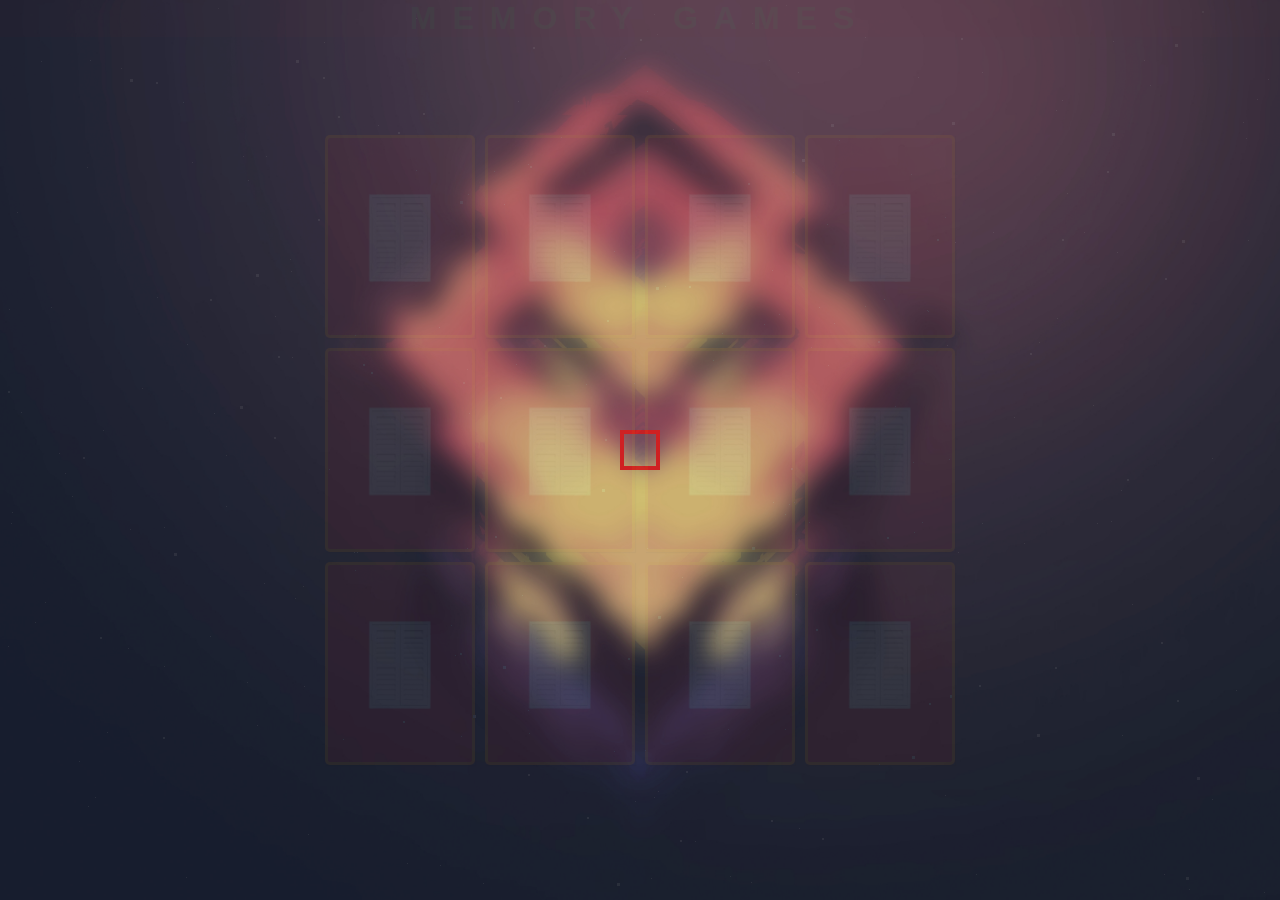
<file: Training/Memory_game/index.html>
<!DOCTYPE html>
<html lang="en">

<head>
        <meta charset="UTF-8">
        <meta name="viewport" content="width=device-width, initial-scale=1.0">
        <meta http-equiv="X-UA-Compatible" content="ie=edge">
        <link rel="stylesheet" href="style.css">
        <script src="script.js"></script>
        <script src="https://ajax.googleapis.com/ajax/libs/jquery/3.4.1/jquery.min.js"></script>
        <link href="https://fonts.googleapis.com/css?family=Rye&display=swap" rel="stylesheet">
        <title>Memory Card Game</title>
</head>

<body>
        <div class="star_bg">
                <div id="stars"></div>
                <div id="stars2"></div>
                <div id="stars3"></div>
        </div>
        <nav>
                <h1>MEMORY GAMES
                </h1>
        </nav>
        <div class="loader-wrapper">
                <span class="loader">
                        <span class="loader-inner">
                        </span>
                </span>
        </div>

        <section class="memory-game">
                <div class="memory-card">
                        <img class="front-face" src="images/ace.jpg">
                        <img class="back-face" src="images/back.jpg">
                </div>
                <div class="memory-card">
                        <img class="front-face" src="images/ace.jpg">
                        <img class="back-face" src="images/back.jpg">
                </div>
                <div class="memory-card">
                        <img class="front-face" src="images/dart.jpg">
                        <img class="back-face" src="images/back.jpg">
                </div>
                <div class="memory-card">
                        <img class="front-face" src="images/dart.jpg">
                        <img class="back-face" src="images/back.jpg">
                </div>
                <div class="memory-card">
                        <img class="front-face" src="images/dice.jpg">
                        <img class="back-face" src="images/back.jpg">
                </div>
                <div class="memory-card">
                        <img class="front-face" src="images/dice.jpg">
                        <img class="back-face" src="images/back.jpg">
                </div>
                <div class="memory-card">
                        <img class="front-face" src="images/golf.jpg">
                        <img class="back-face" src="images/back.jpg">
                </div>
                <div class="memory-card">
                        <img class="front-face" src="images/golf.jpg">
                        <img class="back-face" src="images/back.jpg">
                </div>
                <div class="memory-card">
                        <img class="front-face" src="images/king.jpg">
                        <img class="back-face" src="images/back.jpg">
                </div>
                <div class="memory-card">
                        <img class="front-face" src="images/king.jpg">
                        <img class="back-face" src="images/back.jpg">
                </div>
                <div class="memory-card">
                        <img class="front-face" src="images/mario.jpg">
                        <img class="back-face" src="images/back.jpg">
                </div>
                <div class="memory-card">
                        <img class="front-face" src="images/mario.jpg">
                        <img class="back-face" src="images/back.jpg">
                </div>
        </section>
        <script>
                $(window).on("load", function () {
                        $(".loader-wrapper").fadeOut(4000);
                });
        </script>

        <script>
                $(window).on("load", function () {
                        $(".container").fadeIn(4000);
                });
        </script>
        <script src="script.js"></script>
</body>

</html>
</file>
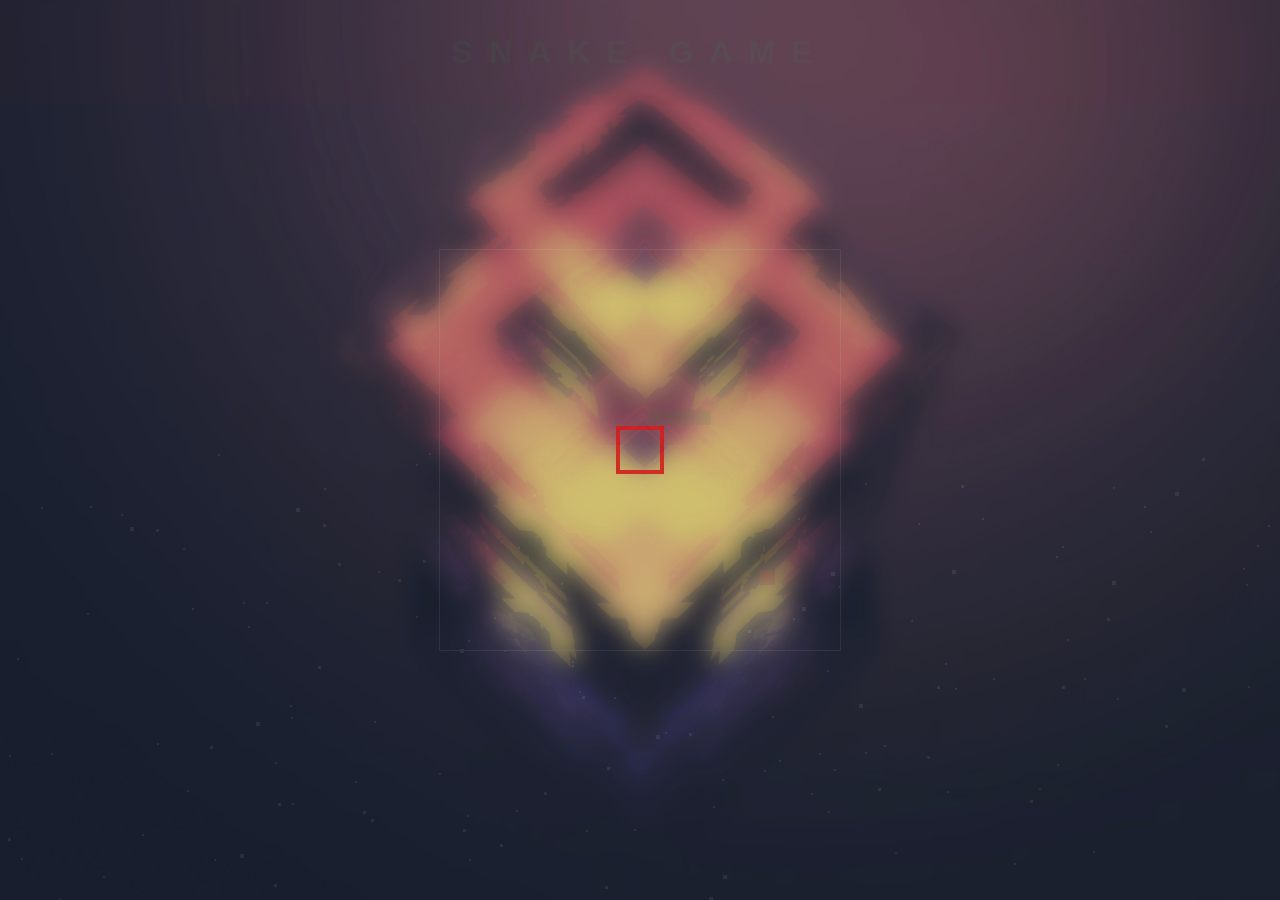
<file: Training/Snake/index.html>
<!DOCTYPE html>
<html lang="en">

<head>
    <meta charset="UTF-8">
    <meta name="viewport" content="width=device-width, initial-scale=1.0">
    <meta http-equiv="X-UA-Compatible" content="ie=edge">
    <script src="https://ajax.googleapis.com/ajax/libs/jquery/3.4.1/jquery.min.js"></script>
    <link href="https://fonts.googleapis.com/css?family=Rye&display=swap" rel="stylesheet">
    <link rel="stylesheet" href="style.css">
    <title>Snake Game</title>
</head>

<body>
    <div class="star_bg">
        <div id="stars"></div>
        <div id="stars2"></div>
        <div id="stars3"></div>
    </div>


    <nav>
        <h1>Snake Game
        </h1>
    </nav>

    <div class="loader-wrapper">
        <span class="loader">
            <span class="loader-inner">
            </span>
        </span>
    </div>
    <canvas class="canvas" width="400" height="400" id="game"></canvas>

    <script>
        $(window).on("load", function () {
            $(".loader-wrapper").fadeOut(4000);
        });
        $(window).on("load", function () {
            $(".canvas").fadeIn(4000);
        });
    </script>

    <script src="script.js"></script>
</body>

</html>
</file>
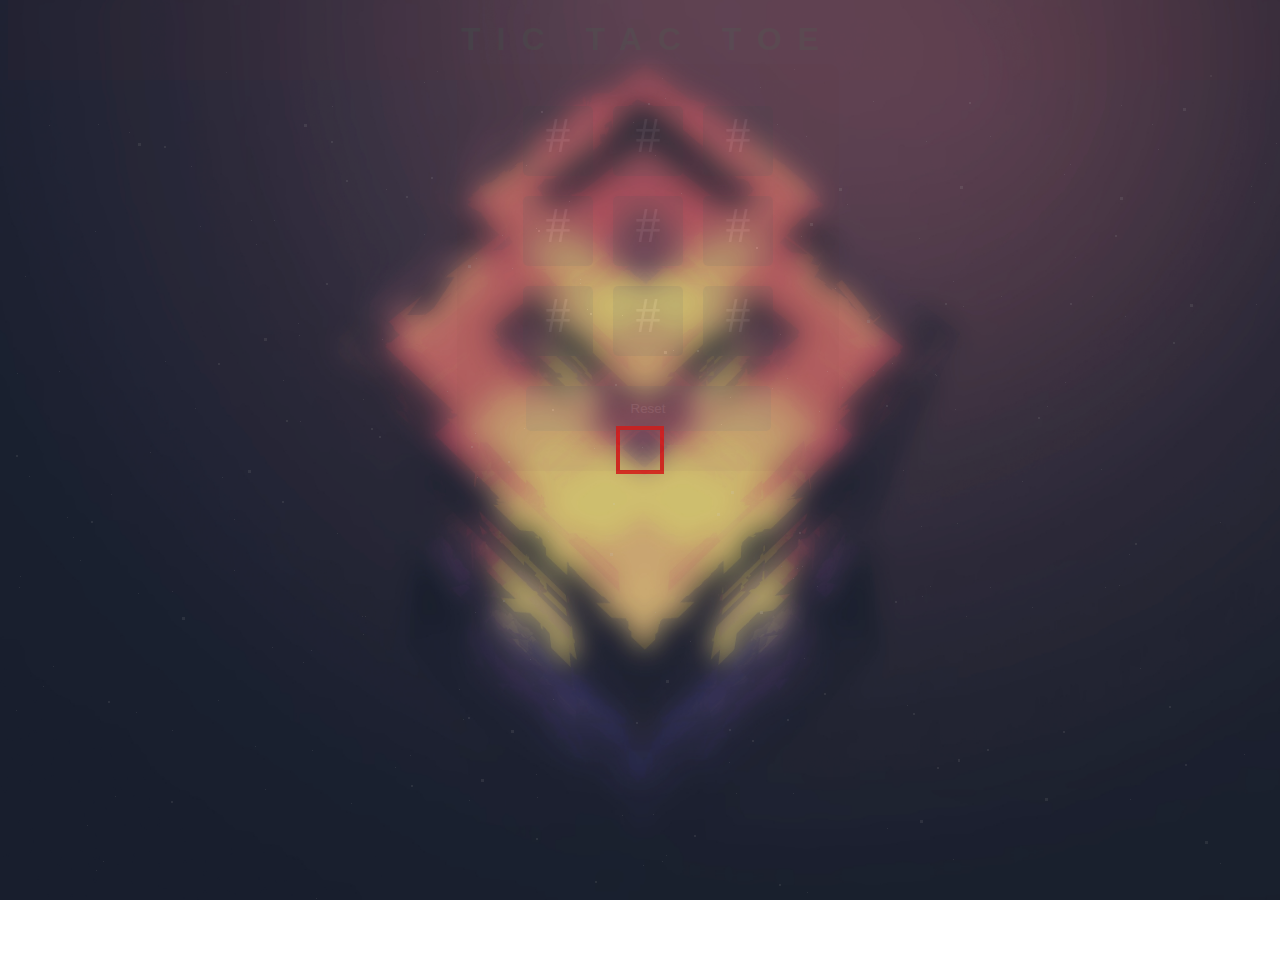
<file: Training/TicTacToe/index.html>
<!DOCTYPE html>

<head>
    <meta charset="UTF-8" />
    <meta name="viewport" content="width=device-width, initial-scale=1.0" />
    <meta http-equiv="X-UA-Compatible" content="ie=edge" />
    <meta http-equiv="content-type" content="text/html; charset=UTF-8" />
    <script src="https://ajax.googleapis.com/ajax/libs/jquery/3.4.1/jquery.min.js"></script>
    <link href="https://fonts.googleapis.com/css?family=Rye&display=swap" rel="stylesheet">
    <link rel="stylesheet" href="stye.css" />
    <script src="script.js"></script>
    <title>Tic Tac Toe</title>
</head>

<body>
    <div class="star_bg">
        <div id="stars"></div>
        <div id="stars2"></div>
        <div id="stars3"></div>
    </div>
    <nav>
        <h1> TIC TAC TOE
        </h1>
    </nav>
    <div class="loader-wrapper">
        <span class="loader">
            <span class="loader-inner">
            </span>
        </span>
    </div>

    <div class="text-center" id="box">

        <div id="message"></div>
        <ul id="gameBoard">
            <li class="tic" id="0">#</li>
            <li class="tic" id="1">#</li>
            <li class="tic" id="2">#</li>
            <li class="tic" id="3">#</li>
            <li class="tic" id="4">#</li>
            <li class="tic" id="5">#</li>
            <li class="tic" id="6">#</li>
            <li class="tic" id="7">#</li>
            <li class="tic" id="8">#</li>
        </ul>
        <div class="clearfix"></div>
        <footer>
            <button id="reset">Reset</button>
        </footer>
    </div>
    <link rel="stylesheet" href="script.js">

    <script>
        $(window).on("load", function () {
            $(".loader-wrapper").fadeOut(4000);
        });
    </script>

    <script>
        $(window).on("load", function () {
            $(".container").fadeIn(4000);
        });
    </script>
    <script src="script.js"></script>
</body>

</html>
</file>
<file: Training/Memory_game/style.css>
* {
   padding: 0;
   margin: 0;
   box-sizing: border-box;
   /* shrinks the available spaces to the content inside of the border */
 }

 .loader-wrapper {
   width: 100%;
   height: 100%;
   position: absolute;
   top: 0;
   left: 0;
   background-image: url("../backdrop2.jpg");
   background-repeat: no-repeat;
   background-position: center center;
   background-size: cover;
   background-attachment: fixed;
   display: flex;
   justify-content: center;
   align-items: center;
 }

 .loader {
   display: inline-block;
   width: 40px;
   height: 40px;
   position: relative;
   border: 4px solid rgb(206, 34, 34);
   animation: loader 2s infinite ease;
 }

 .loader-inner {
   vertical-align: top;
   display: inline-block;
   width: 100%;
   background-color: rgb(3, 3, 3);
   animation: loader-inner 2s infinite ease-in;
 }

 @keyframes loader {
   0% {
     transform: rotate(0deg);
   }

   25% {
     transform: rotate(180deg);
   }

   50% {
     transform: rotate(180deg);
   }

   75% {
     transform: rotate(360deg);
   }

   100% {
     transform: rotate(360deg);
   }
 }

 @keyframes loader-inner {
   0% {
     height: 0%;
   }

   25% {
     height: 0%;
   }

   50% {
     height: 100%;
   }

   75% {
     height: 100%;
   }

   100% {
     height: 0%;
   }
 }

 body {
   height: 100vh;
   /* view port -visible area (100% available space in area taken) */
   display: flex;
   background-image: url("../backdrop.jpg");
   width: 100%;
   height: 100vh;
   background-repeat: no-repeat;
   background-position: center center;
   background-size: cover;
   background-attachment: fixed;
 }

 nav {
   background-color: rgba(161, 25, 32, 0.336);
   overflow: hidden;
   top: 0;
   width: 100%;
   margin-bottom: 3rem;
   position: fixed;
   text-align: center;
   transition: 0.3s;
 }

 nav:hover {
   background-color: #3e8e41b0;
   text-shadow: 1rem black;
   color: black;
 }

 h1 {
   color: #3e8e41;
   text-transform: uppercase;
   font-family: 'Tomorrow', sans-serif;
   letter-spacing: 1rem;
 }

 h1:hover {
   color: black;
 }

 .memory-game {
   width: 640px;
   height: 640px;
   margin: auto;
   /* (to position vetrically and horizontally) */
   display: flex;
   flex-wrap: wrap;
   /* prevent the items form getting out of the layer */
   perspective: 1000px;
   z-index: -1;
 }

 .memory-card {
   width: calc(25% - 10px);
   /* (subtract the margin width from the provided width) */
   height: calc(33.333% - 10px);
   margin: 5px;
   position: relative;
   transform: scale(1);
   /* starting place for transition */
   transform-style: preserve-3d;
   transition: transform .5s;
   box-shadow: 1px 1px 1px rgba(0, 0, 0, .3);
 }

 .memory-card:active {
   transform: scale(0.8);
   /* shrink to 80 % to original size */
   transition: transform .2s;
   /* smoother transition */
 }

 .memory-card.flip {
   transform: rotateY(180deg);
 }

 .front-face,
 .back-face {
   width: 100%;
   height: 100%;
   padding: 3px;
   position: absolute;
   /* positioning relative to the body (front face and back face are positoned to the body) */
   border-radius: 5px;
   background: rgb(255, 145, 0);
   backface-visibility: hidden;
 }

 .front-face {
   transform: rotateY(180deg);
 }

 .star_bg {
  position: fixed;
  width: 100%;
  margin: 0;
  padding: 0;
}

#stars {
  width: 1px;
  height: 1px;
  background: transparent;
  animation: animStar 50s linear infinite;
  box-shadow: 779px 1331px #fff, 324px 42px #fff, 303px 586px #fff,
    1312px 276px #fff, 451px 625px #fff, 521px 1931px #fff, 1087px 1871px #fff,
    36px 1546px #fff, 132px 934px #fff, 1698px 901px #fff, 1418px 664px #fff,
    1448px 1157px #fff, 1084px 232px #fff, 347px 1776px #fff, 1722px 243px #fff,
    1629px 835px #fff, 479px 969px #fff, 1231px 960px #fff, 586px 384px #fff,
    164px 527px #fff, 8px 646px #fff, 1150px 1126px #fff, 665px 1357px #fff,
    1556px 1982px #fff, 1260px 1961px #fff, 1675px 1741px #fff,
    1843px 1514px #fff, 718px 1628px #fff, 242px 1343px #fff, 1497px 1880px #fff,
    1364px 230px #fff, 1739px 1302px #fff, 636px 959px #fff, 304px 686px #fff,
    614px 751px #fff, 1935px 816px #fff, 1428px 60px #fff, 355px 335px #fff,
    1594px 158px #fff, 90px 60px #fff, 1553px 162px #fff, 1239px 1825px #fff,
    1945px 587px #fff, 749px 1785px #fff, 1987px 1172px #fff, 1301px 1237px #fff,
    1039px 342px #fff, 1585px 1481px #fff, 995px 1048px #fff, 524px 932px #fff,
    214px 413px #fff, 1701px 1300px #fff, 1037px 1613px #fff, 1871px 996px #fff,
    1360px 1635px #fff, 1110px 1313px #fff, 412px 1783px #fff, 1949px 177px #fff,
    903px 1854px #fff, 700px 1936px #fff, 378px 125px #fff, 308px 834px #fff,
    1118px 962px #fff, 1350px 1929px #fff, 781px 1811px #fff, 561px 137px #fff,
    757px 1148px #fff, 1670px 1979px #fff, 343px 739px #fff, 945px 795px #fff,
    576px 1903px #fff, 1078px 1436px #fff, 1583px 450px #fff, 1366px 474px #fff,
    297px 1873px #fff, 192px 162px #fff, 1624px 1633px #fff, 59px 453px #fff,
    82px 1872px #fff, 1933px 498px #fff, 1966px 1974px #fff, 1975px 1688px #fff,
    779px 314px #fff, 1858px 1543px #fff, 73px 1507px #fff, 1693px 975px #fff,
    1683px 108px #fff, 1768px 1654px #fff, 654px 14px #fff, 494px 171px #fff,
    1689px 1895px #fff, 1660px 263px #fff, 1031px 903px #fff, 1203px 1393px #fff,
    1333px 1421px #fff, 1113px 41px #fff, 1206px 1645px #fff, 1325px 1635px #fff,
    142px 388px #fff, 572px 215px #fff, 1535px 296px #fff, 1419px 407px #fff,
    1379px 1003px #fff, 329px 469px #fff, 1791px 1652px #fff, 935px 1802px #fff,
    1330px 1820px #fff, 421px 1933px #fff, 828px 365px #fff, 275px 316px #fff,
    707px 960px #fff, 1605px 1554px #fff, 625px 58px #fff, 717px 1697px #fff,
    1669px 246px #fff, 1925px 322px #fff, 1154px 1803px #fff, 1929px 295px #fff,
    1248px 240px #fff, 1045px 1755px #fff, 166px 942px #fff, 1888px 1773px #fff,
    678px 1963px #fff, 1370px 569px #fff, 1974px 1400px #fff, 1786px 460px #fff,
    51px 307px #fff, 784px 1400px #fff, 730px 1258px #fff, 1712px 393px #fff,
    416px 170px #fff, 1797px 1932px #fff, 572px 219px #fff, 1557px 1856px #fff,
    218px 8px #fff, 348px 1334px #fff, 469px 413px #fff, 385px 1738px #fff,
    1357px 1818px #fff, 240px 942px #fff, 248px 1847px #fff, 1535px 806px #fff,
    236px 1514px #fff, 1429px 1556px #fff, 73px 1633px #fff, 1398px 1121px #fff,
    671px 1301px #fff, 1404px 1663px #fff, 740px 1018px #fff, 1600px 377px #fff,
    785px 514px #fff, 112px 1084px #fff, 1915px 1887px #fff, 1463px 1848px #fff,
    687px 1115px #fff, 1268px 1768px #fff, 1729px 1425px #fff,
    1284px 1022px #fff, 801px 974px #fff, 1975px 1317px #fff, 1354px 834px #fff,
    1446px 1484px #fff, 1283px 1786px #fff, 11px 523px #fff, 1842px 236px #fff,
    1355px 654px #fff, 429px 7px #fff, 1033px 1128px #fff, 157px 297px #fff,
    545px 635px #fff, 52px 1080px #fff, 827px 1520px #fff, 1121px 490px #fff,
    9px 309px #fff, 1744px 1586px #fff, 1014px 417px #fff, 1534px 524px #fff,
    958px 552px #fff, 1403px 1496px #fff, 387px 703px #fff, 1522px 548px #fff,
    1355px 282px #fff, 1532px 601px #fff, 1838px 790px #fff, 290px 259px #fff,
    295px 598px #fff, 1601px 539px #fff, 1561px 1272px #fff, 34px 1922px #fff,
    1024px 543px #fff, 467px 369px #fff, 722px 333px #fff, 1976px 1255px #fff,
    766px 983px #fff, 1582px 1285px #fff, 12px 512px #fff, 617px 1410px #fff,
    682px 577px #fff, 1334px 1438px #fff, 439px 327px #fff, 1617px 1661px #fff,
    673px 129px #fff, 794px 941px #fff, 1386px 1902px #fff, 37px 1353px #fff,
    1467px 1353px #fff, 416px 18px #fff, 187px 344px #fff, 200px 1898px #fff,
    1491px 1619px #fff, 811px 347px #fff, 924px 1827px #fff, 945px 217px #fff,
    1735px 1228px #fff, 379px 1890px #fff, 79px 761px #fff, 825px 1837px #fff,
    1980px 1558px #fff, 1308px 1573px #fff, 1488px 1726px #fff,
    382px 1208px #fff, 522px 595px #fff, 1277px 1898px #fff, 354px 552px #fff,
    161px 1784px #fff, 614px 251px #fff, 526px 1576px #fff, 17px 212px #fff,
    179px 996px #fff, 467px 1208px #fff, 1944px 1838px #fff, 1140px 1093px #fff,
    858px 1007px #fff, 200px 1064px #fff, 423px 1964px #fff, 1945px 439px #fff,
    1377px 689px #fff, 1120px 1437px #fff, 1876px 668px #fff, 907px 1324px #fff,
    343px 1976px #fff, 1816px 1501px #fff, 1849px 177px #fff, 647px 91px #fff,
    1984px 1012px #fff, 1336px 1300px #fff, 128px 648px #fff, 305px 1060px #fff,
    1324px 826px #fff, 1263px 1314px #fff, 1801px 629px #fff, 1614px 1555px #fff,
    1634px 90px #fff, 1603px 452px #fff, 891px 1984px #fff, 1556px 1906px #fff,
    121px 68px #fff, 1676px 1714px #fff, 516px 936px #fff, 1947px 1492px #fff,
    1455px 1519px #fff, 45px 602px #fff, 205px 1039px #fff, 793px 172px #fff,
    1562px 1739px #fff, 1056px 110px #fff, 1512px 379px #fff, 1795px 1621px #fff,
    1848px 607px #fff, 262px 1719px #fff, 477px 991px #fff, 483px 883px #fff,
    1239px 1197px #fff, 1496px 647px #fff, 1649px 25px #fff, 1491px 1946px #fff,
    119px 996px #fff, 179px 1472px #fff, 1341px 808px #fff, 1565px 1700px #fff,
    407px 1544px #fff, 1754px 357px #fff, 1288px 981px #fff, 902px 1997px #fff,
    1755px 1668px #fff, 186px 877px #fff, 1202px 1882px #fff, 461px 1213px #fff,
    1400px 748px #fff, 1969px 1899px #fff, 809px 522px #fff, 514px 1219px #fff,
    374px 275px #fff, 938px 1973px #fff, 357px 552px #fff, 144px 1722px #fff,
    1572px 912px #fff, 402px 1858px #fff, 1544px 1195px #fff, 667px 1257px #fff,
    727px 1496px #fff, 993px 232px #fff, 1772px 313px #fff, 1040px 1590px #fff,
    1204px 1973px #fff, 1268px 79px #fff, 1555px 1048px #fff, 986px 1707px #fff,
    978px 1710px #fff, 713px 360px #fff, 407px 863px #fff, 461px 736px #fff,
    284px 1608px #fff, 103px 430px #fff, 1283px 1319px #fff, 977px 1186px #fff,
    1966px 1516px #fff, 1287px 1129px #fff, 70px 1098px #fff, 1189px 889px #fff,
    1126px 1734px #fff, 309px 1292px #fff, 879px 764px #fff, 65px 473px #fff,
    1003px 1959px #fff, 658px 791px #fff, 402px 1576px #fff, 35px 622px #fff,
    529px 1589px #fff, 164px 666px #fff, 1876px 1290px #fff, 1541px 526px #fff,
    270px 1297px #fff, 440px 865px #fff, 1500px 802px #fff, 182px 1754px #fff,
    1264px 892px #fff, 272px 1249px #fff, 1289px 1535px #fff, 190px 1646px #fff,
    955px 242px #fff, 1456px 1597px #fff, 1727px 1983px #fff, 635px 801px #fff,
    226px 455px #fff, 1396px 1710px #fff, 849px 1863px #fff, 237px 1264px #fff,
    839px 140px #fff, 1122px 735px #fff, 1280px 15px #fff, 1318px 242px #fff,
    1819px 1148px #fff, 333px 1392px #fff, 1949px 553px #fff, 1878px 1332px #fff,
    467px 548px #fff, 1812px 1082px #fff, 1067px 193px #fff, 243px 156px #fff,
    483px 1616px #fff, 1714px 933px #fff, 759px 1800px #fff, 1822px 995px #fff,
    1877px 572px #fff, 581px 1084px #fff, 107px 732px #fff, 642px 1837px #fff,
    166px 1493px #fff, 1555px 198px #fff, 819px 307px #fff, 947px 345px #fff,
    827px 224px #fff, 927px 1394px #fff, 540px 467px #fff, 1093px 405px #fff,
    1140px 927px #fff, 130px 529px #fff, 33px 1980px #fff, 1147px 1663px #fff,
    1616px 1436px #fff, 528px 710px #fff, 798px 1100px #fff, 505px 1480px #fff,
    899px 641px #fff, 1909px 1949px #fff, 1311px 964px #fff, 979px 1301px #fff,
    1393px 969px #fff, 1793px 1886px #fff, 292px 357px #fff, 1196px 1718px #fff,
    1290px 1994px #fff, 537px 1973px #fff, 1181px 1674px #fff,
    1740px 1566px #fff, 1307px 265px #fff, 922px 522px #fff, 1892px 472px #fff,
    384px 1746px #fff, 392px 1098px #fff, 647px 548px #fff, 390px 1498px #fff,
    1246px 138px #fff, 730px 876px #fff, 192px 1472px #fff, 1790px 1789px #fff,
    928px 311px #fff, 1253px 1647px #fff, 747px 1921px #fff, 1561px 1025px #fff,
    1533px 1292px #fff, 1985px 195px #fff, 728px 729px #fff, 1712px 1936px #fff,
    512px 1717px #fff, 1528px 483px #fff, 313px 1642px #fff, 281px 1849px #fff,
    1212px 799px #fff, 435px 1191px #fff, 1422px 611px #fff, 1718px 1964px #fff,
    411px 944px #fff, 210px 636px #fff, 1502px 1295px #fff, 1434px 349px #fff,
    769px 60px #fff, 747px 1053px #fff, 789px 504px #fff, 1436px 1264px #fff,
    1893px 1225px #fff, 1394px 1788px #fff, 1108px 1317px #fff,
    1673px 1395px #fff, 854px 1010px #fff, 1705px 80px #fff, 1858px 148px #fff,
    1729px 344px #fff, 1388px 664px #fff, 895px 406px #fff, 1479px 157px #fff,
    1441px 1157px #fff, 552px 1900px #fff, 516px 364px #fff, 1647px 189px #fff,
    1427px 1071px #fff, 785px 729px #fff, 1080px 1710px #fff, 504px 204px #fff,
    1177px 1622px #fff, 657px 34px #fff, 1296px 1099px #fff, 248px 180px #fff,
    1212px 1568px #fff, 667px 1562px #fff, 695px 841px #fff, 1608px 1247px #fff,
    751px 882px #fff, 87px 167px #fff, 607px 1368px #fff, 1363px 1203px #fff,
    1836px 317px #fff, 1668px 1703px #fff, 830px 1154px #fff, 1721px 1398px #fff,
    1601px 1280px #fff, 976px 874px #fff, 1743px 254px #fff, 1020px 1815px #fff,
    1670px 1766px #fff, 1890px 735px #fff, 1379px 136px #fff, 1864px 695px #fff,
    206px 965px #fff, 1404px 1932px #fff, 1923px 1360px #fff, 247px 682px #fff,
    519px 1708px #fff, 645px 750px #fff, 1164px 1204px #fff, 834px 323px #fff,
    172px 1350px #fff, 213px 972px #fff, 1837px 190px #fff, 285px 1806px #fff,
    1047px 1299px #fff, 1548px 825px #fff, 1730px 324px #fff, 1346px 1909px #fff,
    772px 270px #fff, 345px 1190px #fff, 478px 1433px #fff, 1479px 25px #fff,
    1994px 1830px #fff, 1744px 732px #fff, 20px 1635px #fff, 690px 1795px #fff,
    1594px 569px #fff, 579px 245px #fff, 1398px 733px #fff, 408px 1352px #fff,
    1774px 120px #fff, 1152px 1370px #fff, 1698px 1810px #fff, 710px 1450px #fff,
    665px 286px #fff, 493px 1720px #fff, 786px 5px #fff, 637px 1140px #fff,
    764px 324px #fff, 927px 310px #fff, 938px 1424px #fff, 1884px 744px #fff,
    913px 462px #fff, 1831px 1936px #fff, 1527px 249px #fff, 36px 1381px #fff,
    1597px 581px #fff, 1530px 355px #fff, 949px 459px #fff, 799px 828px #fff,
    242px 1471px #fff, 654px 797px #fff, 796px 594px #fff, 1365px 678px #fff,
    752px 23px #fff, 1630px 541px #fff, 982px 72px #fff, 1733px 1831px #fff,
    21px 412px #fff, 775px 998px #fff, 335px 1945px #fff, 264px 583px #fff,
    158px 1311px #fff, 528px 164px #fff, 1978px 574px #fff, 717px 1203px #fff,
    734px 1591px #fff, 1555px 820px #fff, 16px 1943px #fff, 1625px 1177px #fff,
    1236px 690px #fff, 1585px 1590px #fff, 1737px 1728px #fff, 721px 698px #fff,
    1804px 1186px #fff, 166px 980px #fff, 1850px 230px #fff, 330px 1712px #fff,
    95px 797px #fff, 1948px 1078px #fff, 469px 939px #fff, 1269px 1899px #fff,
    955px 1220px #fff, 1137px 1075px #fff, 312px 1293px #fff, 986px 1762px #fff,
    1103px 1238px #fff, 428px 1993px #fff, 355px 570px #fff, 977px 1836px #fff,
    1395px 1092px #fff, 276px 913px #fff, 1743px 656px #fff, 773px 502px #fff,
    1686px 1322px #fff, 1516px 1945px #fff, 1334px 501px #fff, 266px 156px #fff,
    455px 655px #fff, 798px 72px #fff, 1059px 1259px #fff, 1402px 1687px #fff,
    236px 1329px #fff, 1455px 786px #fff, 146px 1228px #fff, 1851px 823px #fff,
    1062px 100px #fff, 1220px 953px #fff, 20px 1826px #fff, 36px 1063px #fff,
    1525px 338px #fff, 790px 1521px #fff, 741px 1099px #fff, 288px 1489px #fff,
    700px 1060px #fff, 390px 1071px #fff, 411px 1036px #fff, 1853px 1072px #fff,
    1446px 1085px #fff, 1164px 874px #fff, 924px 925px #fff, 291px 271px #fff,
    1257px 1964px #fff, 1580px 1352px #fff, 1507px 1216px #fff, 211px 956px #fff,
    985px 1195px #fff, 975px 1640px #fff, 518px 101px #fff, 663px 1395px #fff,
    914px 532px #fff, 145px 1320px #fff, 69px 1397px #fff, 982px 523px #fff,
    257px 725px #fff, 1599px 831px #fff, 1636px 1513px #fff, 1250px 1158px #fff,
    1132px 604px #fff, 183px 102px #fff, 1057px 318px #fff, 1247px 1835px #fff,
    1983px 1110px #fff, 1077px 1455px #fff, 921px 1770px #fff, 806px 1350px #fff,
    1938px 1992px #fff, 855px 1260px #fff, 902px 1345px #fff, 658px 1908px #fff,
    1845px 679px #fff, 712px 1482px #fff, 595px 950px #fff, 1784px 1992px #fff,
    1847px 1785px #fff, 691px 1004px #fff, 175px 1179px #fff, 1666px 1911px #fff,
    41px 61px #fff, 971px 1080px #fff, 1830px 1450px #fff, 1351px 1518px #fff,
    1257px 99px #fff, 1395px 1498px #fff, 1117px 252px #fff, 1779px 597px #fff,
    1346px 729px #fff, 1108px 1144px #fff, 402px 691px #fff, 72px 496px #fff,
    1673px 1604px #fff, 1497px 974px #fff, 1865px 1664px #fff, 88px 806px #fff,
    918px 77px #fff, 244px 1118px #fff, 256px 1820px #fff, 1851px 1840px #fff,
    605px 1851px #fff, 634px 383px #fff, 865px 37px #fff, 943px 1024px #fff,
    1951px 177px #fff, 1097px 523px #fff, 985px 1700px #fff, 1243px 122px #fff,
    768px 1070px #fff, 468px 194px #fff, 320px 1867px #fff, 1850px 185px #fff,
    380px 1616px #fff, 468px 1294px #fff, 1122px 1743px #fff, 884px 299px #fff,
    1300px 1917px #fff, 1860px 396px #fff, 1270px 990px #fff, 529px 733px #fff,
    1975px 1347px #fff, 1885px 685px #fff, 226px 506px #fff, 651px 878px #fff,
    1323px 680px #fff, 1284px 680px #fff, 238px 1967px #fff, 911px 174px #fff,
    1111px 521px #fff, 1150px 85px #fff, 794px 502px #fff, 484px 1856px #fff,
    1809px 368px #fff, 112px 953px #fff, 590px 1009px #fff, 1655px 311px #fff,
    100px 1026px #fff, 1803px 352px #fff, 865px 306px #fff, 1077px 1019px #fff,
    1335px 872px #fff, 1647px 1298px #fff, 1233px 1387px #fff, 698px 1036px #fff,
    659px 1860px #fff, 388px 1412px #fff, 1212px 458px #fff, 755px 1468px #fff,
    696px 1654px #fff, 1144px 60px #fff;
}

#stars:after {
  content: '';
  position: absolute;
  top: 2000px;
  width: 1px;
  height: 1px;
  background: transparent;
  box-shadow: 779px 1331px #fff, 324px 42px #fff, 303px 586px #fff,
    1312px 276px #fff, 451px 625px #fff, 521px 1931px #fff, 1087px 1871px #fff,
    36px 1546px #fff, 132px 934px #fff, 1698px 901px #fff, 1418px 664px #fff,
    1448px 1157px #fff, 1084px 232px #fff, 347px 1776px #fff, 1722px 243px #fff,
    1629px 835px #fff, 479px 969px #fff, 1231px 960px #fff, 586px 384px #fff,
    164px 527px #fff, 8px 646px #fff, 1150px 1126px #fff, 665px 1357px #fff,
    1556px 1982px #fff, 1260px 1961px #fff, 1675px 1741px #fff,
    1843px 1514px #fff, 718px 1628px #fff, 242px 1343px #fff, 1497px 1880px #fff,
    1364px 230px #fff, 1739px 1302px #fff, 636px 959px #fff, 304px 686px #fff,
    614px 751px #fff, 1935px 816px #fff, 1428px 60px #fff, 355px 335px #fff,
    1594px 158px #fff, 90px 60px #fff, 1553px 162px #fff, 1239px 1825px #fff,
    1945px 587px #fff, 749px 1785px #fff, 1987px 1172px #fff, 1301px 1237px #fff,
    1039px 342px #fff, 1585px 1481px #fff, 995px 1048px #fff, 524px 932px #fff,
    214px 413px #fff, 1701px 1300px #fff, 1037px 1613px #fff, 1871px 996px #fff,
    1360px 1635px #fff, 1110px 1313px #fff, 412px 1783px #fff, 1949px 177px #fff,
    903px 1854px #fff, 700px 1936px #fff, 378px 125px #fff, 308px 834px #fff,
    1118px 962px #fff, 1350px 1929px #fff, 781px 1811px #fff, 561px 137px #fff,
    757px 1148px #fff, 1670px 1979px #fff, 343px 739px #fff, 945px 795px #fff,
    576px 1903px #fff, 1078px 1436px #fff, 1583px 450px #fff, 1366px 474px #fff,
    297px 1873px #fff, 192px 162px #fff, 1624px 1633px #fff, 59px 453px #fff,
    82px 1872px #fff, 1933px 498px #fff, 1966px 1974px #fff, 1975px 1688px #fff,
    779px 314px #fff, 1858px 1543px #fff, 73px 1507px #fff, 1693px 975px #fff,
    1683px 108px #fff, 1768px 1654px #fff, 654px 14px #fff, 494px 171px #fff,
    1689px 1895px #fff, 1660px 263px #fff, 1031px 903px #fff, 1203px 1393px #fff,
    1333px 1421px #fff, 1113px 41px #fff, 1206px 1645px #fff, 1325px 1635px #fff,
    142px 388px #fff, 572px 215px #fff, 1535px 296px #fff, 1419px 407px #fff,
    1379px 1003px #fff, 329px 469px #fff, 1791px 1652px #fff, 935px 1802px #fff,
    1330px 1820px #fff, 421px 1933px #fff, 828px 365px #fff, 275px 316px #fff,
    707px 960px #fff, 1605px 1554px #fff, 625px 58px #fff, 717px 1697px #fff,
    1669px 246px #fff, 1925px 322px #fff, 1154px 1803px #fff, 1929px 295px #fff,
    1248px 240px #fff, 1045px 1755px #fff, 166px 942px #fff, 1888px 1773px #fff,
    678px 1963px #fff, 1370px 569px #fff, 1974px 1400px #fff, 1786px 460px #fff,
    51px 307px #fff, 784px 1400px #fff, 730px 1258px #fff, 1712px 393px #fff,
    416px 170px #fff, 1797px 1932px #fff, 572px 219px #fff, 1557px 1856px #fff,
    218px 8px #fff, 348px 1334px #fff, 469px 413px #fff, 385px 1738px #fff,
    1357px 1818px #fff, 240px 942px #fff, 248px 1847px #fff, 1535px 806px #fff,
    236px 1514px #fff, 1429px 1556px #fff, 73px 1633px #fff, 1398px 1121px #fff,
    671px 1301px #fff, 1404px 1663px #fff, 740px 1018px #fff, 1600px 377px #fff,
    785px 514px #fff, 112px 1084px #fff, 1915px 1887px #fff, 1463px 1848px #fff,
    687px 1115px #fff, 1268px 1768px #fff, 1729px 1425px #fff,
    1284px 1022px #fff, 801px 974px #fff, 1975px 1317px #fff, 1354px 834px #fff,
    1446px 1484px #fff, 1283px 1786px #fff, 11px 523px #fff, 1842px 236px #fff,
    1355px 654px #fff, 429px 7px #fff, 1033px 1128px #fff, 157px 297px #fff,
    545px 635px #fff, 52px 1080px #fff, 827px 1520px #fff, 1121px 490px #fff,
    9px 309px #fff, 1744px 1586px #fff, 1014px 417px #fff, 1534px 524px #fff,
    958px 552px #fff, 1403px 1496px #fff, 387px 703px #fff, 1522px 548px #fff,
    1355px 282px #fff, 1532px 601px #fff, 1838px 790px #fff, 290px 259px #fff,
    295px 598px #fff, 1601px 539px #fff, 1561px 1272px #fff, 34px 1922px #fff,
    1024px 543px #fff, 467px 369px #fff, 722px 333px #fff, 1976px 1255px #fff,
    766px 983px #fff, 1582px 1285px #fff, 12px 512px #fff, 617px 1410px #fff,
    682px 577px #fff, 1334px 1438px #fff, 439px 327px #fff, 1617px 1661px #fff,
    673px 129px #fff, 794px 941px #fff, 1386px 1902px #fff, 37px 1353px #fff,
    1467px 1353px #fff, 416px 18px #fff, 187px 344px #fff, 200px 1898px #fff,
    1491px 1619px #fff, 811px 347px #fff, 924px 1827px #fff, 945px 217px #fff,
    1735px 1228px #fff, 379px 1890px #fff, 79px 761px #fff, 825px 1837px #fff,
    1980px 1558px #fff, 1308px 1573px #fff, 1488px 1726px #fff,
    382px 1208px #fff, 522px 595px #fff, 1277px 1898px #fff, 354px 552px #fff,
    161px 1784px #fff, 614px 251px #fff, 526px 1576px #fff, 17px 212px #fff,
    179px 996px #fff, 467px 1208px #fff, 1944px 1838px #fff, 1140px 1093px #fff,
    858px 1007px #fff, 200px 1064px #fff, 423px 1964px #fff, 1945px 439px #fff,
    1377px 689px #fff, 1120px 1437px #fff, 1876px 668px #fff, 907px 1324px #fff,
    343px 1976px #fff, 1816px 1501px #fff, 1849px 177px #fff, 647px 91px #fff,
    1984px 1012px #fff, 1336px 1300px #fff, 128px 648px #fff, 305px 1060px #fff,
    1324px 826px #fff, 1263px 1314px #fff, 1801px 629px #fff, 1614px 1555px #fff,
    1634px 90px #fff, 1603px 452px #fff, 891px 1984px #fff, 1556px 1906px #fff,
    121px 68px #fff, 1676px 1714px #fff, 516px 936px #fff, 1947px 1492px #fff,
    1455px 1519px #fff, 45px 602px #fff, 205px 1039px #fff, 793px 172px #fff,
    1562px 1739px #fff, 1056px 110px #fff, 1512px 379px #fff, 1795px 1621px #fff,
    1848px 607px #fff, 262px 1719px #fff, 477px 991px #fff, 483px 883px #fff,
    1239px 1197px #fff, 1496px 647px #fff, 1649px 25px #fff, 1491px 1946px #fff,
    119px 996px #fff, 179px 1472px #fff, 1341px 808px #fff, 1565px 1700px #fff,
    407px 1544px #fff, 1754px 357px #fff, 1288px 981px #fff, 902px 1997px #fff,
    1755px 1668px #fff, 186px 877px #fff, 1202px 1882px #fff, 461px 1213px #fff,
    1400px 748px #fff, 1969px 1899px #fff, 809px 522px #fff, 514px 1219px #fff,
    374px 275px #fff, 938px 1973px #fff, 357px 552px #fff, 144px 1722px #fff,
    1572px 912px #fff, 402px 1858px #fff, 1544px 1195px #fff, 667px 1257px #fff,
    727px 1496px #fff, 993px 232px #fff, 1772px 313px #fff, 1040px 1590px #fff,
    1204px 1973px #fff, 1268px 79px #fff, 1555px 1048px #fff, 986px 1707px #fff,
    978px 1710px #fff, 713px 360px #fff, 407px 863px #fff, 461px 736px #fff,
    284px 1608px #fff, 103px 430px #fff, 1283px 1319px #fff, 977px 1186px #fff,
    1966px 1516px #fff, 1287px 1129px #fff, 70px 1098px #fff, 1189px 889px #fff,
    1126px 1734px #fff, 309px 1292px #fff, 879px 764px #fff, 65px 473px #fff,
    1003px 1959px #fff, 658px 791px #fff, 402px 1576px #fff, 35px 622px #fff,
    529px 1589px #fff, 164px 666px #fff, 1876px 1290px #fff, 1541px 526px #fff,
    270px 1297px #fff, 440px 865px #fff, 1500px 802px #fff, 182px 1754px #fff,
    1264px 892px #fff, 272px 1249px #fff, 1289px 1535px #fff, 190px 1646px #fff,
    955px 242px #fff, 1456px 1597px #fff, 1727px 1983px #fff, 635px 801px #fff,
    226px 455px #fff, 1396px 1710px #fff, 849px 1863px #fff, 237px 1264px #fff,
    839px 140px #fff, 1122px 735px #fff, 1280px 15px #fff, 1318px 242px #fff,
    1819px 1148px #fff, 333px 1392px #fff, 1949px 553px #fff, 1878px 1332px #fff,
    467px 548px #fff, 1812px 1082px #fff, 1067px 193px #fff, 243px 156px #fff,
    483px 1616px #fff, 1714px 933px #fff, 759px 1800px #fff, 1822px 995px #fff,
    1877px 572px #fff, 581px 1084px #fff, 107px 732px #fff, 642px 1837px #fff,
    166px 1493px #fff, 1555px 198px #fff, 819px 307px #fff, 947px 345px #fff,
    827px 224px #fff, 927px 1394px #fff, 540px 467px #fff, 1093px 405px #fff,
    1140px 927px #fff, 130px 529px #fff, 33px 1980px #fff, 1147px 1663px #fff,
    1616px 1436px #fff, 528px 710px #fff, 798px 1100px #fff, 505px 1480px #fff,
    899px 641px #fff, 1909px 1949px #fff, 1311px 964px #fff, 979px 1301px #fff,
    1393px 969px #fff, 1793px 1886px #fff, 292px 357px #fff, 1196px 1718px #fff,
    1290px 1994px #fff, 537px 1973px #fff, 1181px 1674px #fff,
    1740px 1566px #fff, 1307px 265px #fff, 922px 522px #fff, 1892px 472px #fff,
    384px 1746px #fff, 392px 1098px #fff, 647px 548px #fff, 390px 1498px #fff,
    1246px 138px #fff, 730px 876px #fff, 192px 1472px #fff, 1790px 1789px #fff,
    928px 311px #fff, 1253px 1647px #fff, 747px 1921px #fff, 1561px 1025px #fff,
    1533px 1292px #fff, 1985px 195px #fff, 728px 729px #fff, 1712px 1936px #fff,
    512px 1717px #fff, 1528px 483px #fff, 313px 1642px #fff, 281px 1849px #fff,
    1212px 799px #fff, 435px 1191px #fff, 1422px 611px #fff, 1718px 1964px #fff,
    411px 944px #fff, 210px 636px #fff, 1502px 1295px #fff, 1434px 349px #fff,
    769px 60px #fff, 747px 1053px #fff, 789px 504px #fff, 1436px 1264px #fff,
    1893px 1225px #fff, 1394px 1788px #fff, 1108px 1317px #fff,
    1673px 1395px #fff, 854px 1010px #fff, 1705px 80px #fff, 1858px 148px #fff,
    1729px 344px #fff, 1388px 664px #fff, 895px 406px #fff, 1479px 157px #fff,
    1441px 1157px #fff, 552px 1900px #fff, 516px 364px #fff, 1647px 189px #fff,
    1427px 1071px #fff, 785px 729px #fff, 1080px 1710px #fff, 504px 204px #fff,
    1177px 1622px #fff, 657px 34px #fff, 1296px 1099px #fff, 248px 180px #fff,
    1212px 1568px #fff, 667px 1562px #fff, 695px 841px #fff, 1608px 1247px #fff,
    751px 882px #fff, 87px 167px #fff, 607px 1368px #fff, 1363px 1203px #fff,
    1836px 317px #fff, 1668px 1703px #fff, 830px 1154px #fff, 1721px 1398px #fff,
    1601px 1280px #fff, 976px 874px #fff, 1743px 254px #fff, 1020px 1815px #fff,
    1670px 1766px #fff, 1890px 735px #fff, 1379px 136px #fff, 1864px 695px #fff,
    206px 965px #fff, 1404px 1932px #fff, 1923px 1360px #fff, 247px 682px #fff,
    519px 1708px #fff, 645px 750px #fff, 1164px 1204px #fff, 834px 323px #fff,
    172px 1350px #fff, 213px 972px #fff, 1837px 190px #fff, 285px 1806px #fff,
    1047px 1299px #fff, 1548px 825px #fff, 1730px 324px #fff, 1346px 1909px #fff,
    772px 270px #fff, 345px 1190px #fff, 478px 1433px #fff, 1479px 25px #fff,
    1994px 1830px #fff, 1744px 732px #fff, 20px 1635px #fff, 690px 1795px #fff,
    1594px 569px #fff, 579px 245px #fff, 1398px 733px #fff, 408px 1352px #fff,
    1774px 120px #fff, 1152px 1370px #fff, 1698px 1810px #fff, 710px 1450px #fff,
    665px 286px #fff, 493px 1720px #fff, 786px 5px #fff, 637px 1140px #fff,
    764px 324px #fff, 927px 310px #fff, 938px 1424px #fff, 1884px 744px #fff,
    913px 462px #fff, 1831px 1936px #fff, 1527px 249px #fff, 36px 1381px #fff,
    1597px 581px #fff, 1530px 355px #fff, 949px 459px #fff, 799px 828px #fff,
    242px 1471px #fff, 654px 797px #fff, 796px 594px #fff, 1365px 678px #fff,
    752px 23px #fff, 1630px 541px #fff, 982px 72px #fff, 1733px 1831px #fff,
    21px 412px #fff, 775px 998px #fff, 335px 1945px #fff, 264px 583px #fff,
    158px 1311px #fff, 528px 164px #fff, 1978px 574px #fff, 717px 1203px #fff,
    734px 1591px #fff, 1555px 820px #fff, 16px 1943px #fff, 1625px 1177px #fff,
    1236px 690px #fff, 1585px 1590px #fff, 1737px 1728px #fff, 721px 698px #fff,
    1804px 1186px #fff, 166px 980px #fff, 1850px 230px #fff, 330px 1712px #fff,
    95px 797px #fff, 1948px 1078px #fff, 469px 939px #fff, 1269px 1899px #fff,
    955px 1220px #fff, 1137px 1075px #fff, 312px 1293px #fff, 986px 1762px #fff,
    1103px 1238px #fff, 428px 1993px #fff, 355px 570px #fff, 977px 1836px #fff,
    1395px 1092px #fff, 276px 913px #fff, 1743px 656px #fff, 773px 502px #fff,
    1686px 1322px #fff, 1516px 1945px #fff, 1334px 501px #fff, 266px 156px #fff,
    455px 655px #fff, 798px 72px #fff, 1059px 1259px #fff, 1402px 1687px #fff,
    236px 1329px #fff, 1455px 786px #fff, 146px 1228px #fff, 1851px 823px #fff,
    1062px 100px #fff, 1220px 953px #fff, 20px 1826px #fff, 36px 1063px #fff,
    1525px 338px #fff, 790px 1521px #fff, 741px 1099px #fff, 288px 1489px #fff,
    700px 1060px #fff, 390px 1071px #fff, 411px 1036px #fff, 1853px 1072px #fff,
    1446px 1085px #fff, 1164px 874px #fff, 924px 925px #fff, 291px 271px #fff,
    1257px 1964px #fff, 1580px 1352px #fff, 1507px 1216px #fff, 211px 956px #fff,
    985px 1195px #fff, 975px 1640px #fff, 518px 101px #fff, 663px 1395px #fff,
    914px 532px #fff, 145px 1320px #fff, 69px 1397px #fff, 982px 523px #fff,
    257px 725px #fff, 1599px 831px #fff, 1636px 1513px #fff, 1250px 1158px #fff,
    1132px 604px #fff, 183px 102px #fff, 1057px 318px #fff, 1247px 1835px #fff,
    1983px 1110px #fff, 1077px 1455px #fff, 921px 1770px #fff, 806px 1350px #fff,
    1938px 1992px #fff, 855px 1260px #fff, 902px 1345px #fff, 658px 1908px #fff,
    1845px 679px #fff, 712px 1482px #fff, 595px 950px #fff, 1784px 1992px #fff,
    1847px 1785px #fff, 691px 1004px #fff, 175px 1179px #fff, 1666px 1911px #fff,
    41px 61px #fff, 971px 1080px #fff, 1830px 1450px #fff, 1351px 1518px #fff,
    1257px 99px #fff, 1395px 1498px #fff, 1117px 252px #fff, 1779px 597px #fff,
    1346px 729px #fff, 1108px 1144px #fff, 402px 691px #fff, 72px 496px #fff,
    1673px 1604px #fff, 1497px 974px #fff, 1865px 1664px #fff, 88px 806px #fff,
    918px 77px #fff, 244px 1118px #fff, 256px 1820px #fff, 1851px 1840px #fff,
    605px 1851px #fff, 634px 383px #fff, 865px 37px #fff, 943px 1024px #fff,
    1951px 177px #fff, 1097px 523px #fff, 985px 1700px #fff, 1243px 122px #fff,
    768px 1070px #fff, 468px 194px #fff, 320px 1867px #fff, 1850px 185px #fff,
    380px 1616px #fff, 468px 1294px #fff, 1122px 1743px #fff, 884px 299px #fff,
    1300px 1917px #fff, 1860px 396px #fff, 1270px 990px #fff, 529px 733px #fff,
    1975px 1347px #fff, 1885px 685px #fff, 226px 506px #fff, 651px 878px #fff,
    1323px 680px #fff, 1284px 680px #fff, 238px 1967px #fff, 911px 174px #fff,
    1111px 521px #fff, 1150px 85px #fff, 794px 502px #fff, 484px 1856px #fff,
    1809px 368px #fff, 112px 953px #fff, 590px 1009px #fff, 1655px 311px #fff,
    100px 1026px #fff, 1803px 352px #fff, 865px 306px #fff, 1077px 1019px #fff,
    1335px 872px #fff, 1647px 1298px #fff, 1233px 1387px #fff, 698px 1036px #fff,
    659px 1860px #fff, 388px 1412px #fff, 1212px 458px #fff, 755px 1468px #fff,
    696px 1654px #fff, 1144px 60px #fff;
}

#stars2 {
  width: 2px;
  height: 2px;
  background: transparent;
  animation: animStar 100s linear infinite;
  box-shadow: 1448px 320px #fff, 1775px 1663px #fff, 332px 1364px #fff,
    878px 340px #fff, 569px 1832px #fff, 1422px 1684px #fff, 1946px 1907px #fff,
    121px 979px #fff, 1044px 1069px #fff, 463px 381px #fff, 423px 112px #fff,
    523px 1179px #fff, 779px 654px #fff, 1398px 694px #fff, 1085px 1464px #fff,
    1599px 1869px #fff, 801px 1882px #fff, 779px 1231px #fff, 552px 932px #fff,
    1057px 1196px #fff, 282px 1280px #fff, 496px 1986px #fff, 1833px 1120px #fff,
    1802px 1293px #fff, 6px 1696px #fff, 412px 1902px #fff, 605px 438px #fff,
    24px 1212px #fff, 234px 1320px #fff, 544px 344px #fff, 1107px 170px #fff,
    1603px 196px #fff, 905px 648px #fff, 68px 1458px #fff, 649px 1969px #fff,
    744px 675px #fff, 1127px 478px #fff, 714px 1814px #fff, 1486px 526px #fff,
    270px 1636px #fff, 1931px 149px #fff, 1807px 378px #fff, 8px 390px #fff,
    1415px 699px #fff, 1473px 1211px #fff, 1590px 141px #fff, 270px 1705px #fff,
    69px 1423px #fff, 1108px 1053px #fff, 1946px 128px #fff, 371px 371px #fff,
    1490px 220px #fff, 357px 1885px #fff, 363px 363px #fff, 1896px 1256px #fff,
    1979px 1050px #fff, 947px 1342px #fff, 1754px 242px #fff, 514px 974px #fff,
    65px 1477px #fff, 1840px 547px #fff, 950px 695px #fff, 459px 1150px #fff,
    1124px 1502px #fff, 481px 940px #fff, 680px 839px #fff, 797px 1169px #fff,
    1977px 1491px #fff, 734px 1724px #fff, 210px 298px #fff, 816px 628px #fff,
    686px 770px #fff, 1721px 267px #fff, 1663px 511px #fff, 1481px 1141px #fff,
    582px 248px #fff, 1308px 953px #fff, 628px 657px #fff, 897px 1535px #fff,
    270px 931px #fff, 791px 467px #fff, 1336px 1732px #fff, 1013px 1653px #fff,
    1911px 956px #fff, 587px 816px #fff, 83px 456px #fff, 930px 1478px #fff,
    1587px 1694px #fff, 614px 1200px #fff, 302px 1782px #fff, 1711px 1432px #fff,
    443px 904px #fff, 1666px 714px #fff, 1588px 1167px #fff, 273px 1075px #fff,
    1679px 461px #fff, 721px 664px #fff, 1202px 10px #fff, 166px 1126px #fff,
    331px 1628px #fff, 430px 1565px #fff, 1585px 509px #fff, 640px 38px #fff,
    822px 837px #fff, 1760px 1664px #fff, 1122px 1458px #fff, 398px 131px #fff,
    689px 285px #fff, 460px 652px #fff, 1627px 365px #fff, 348px 1648px #fff,
    819px 1946px #fff, 981px 1917px #fff, 323px 76px #fff, 979px 684px #fff,
    887px 536px #fff, 1348px 1596px #fff, 1055px 666px #fff, 1402px 1797px #fff,
    1300px 1055px #fff, 937px 238px #fff, 1474px 1815px #fff, 1144px 1710px #fff,
    1629px 1087px #fff, 911px 919px #fff, 771px 819px #fff, 403px 720px #fff,
    163px 736px #fff, 1062px 238px #fff, 1774px 818px #fff, 1874px 1178px #fff,
    1177px 699px #fff, 1244px 1244px #fff, 1371px 58px #fff, 564px 1515px #fff,
    1824px 487px #fff, 929px 702px #fff, 394px 1348px #fff, 1161px 641px #fff,
    219px 1841px #fff, 358px 941px #fff, 140px 1759px #fff, 1019px 1345px #fff,
    274px 436px #fff, 1433px 1605px #fff, 1798px 1426px #fff, 294px 1848px #fff,
    1681px 1877px #fff, 1344px 1824px #fff, 1439px 1632px #fff,
    161px 1012px #fff, 1308px 588px #fff, 1789px 582px #fff, 721px 1910px #fff,
    318px 218px #fff, 607px 319px #fff, 495px 535px #fff, 1552px 1575px #fff,
    1562px 67px #fff, 403px 926px #fff, 1096px 1800px #fff, 1814px 1709px #fff,
    1882px 1831px #fff, 533px 46px #fff, 823px 969px #fff, 530px 165px #fff,
    1030px 352px #fff, 1681px 313px #fff, 338px 115px #fff, 1607px 211px #fff,
    1718px 1184px #fff, 1589px 659px #fff, 278px 355px #fff, 464px 1464px #fff,
    1165px 277px #fff, 950px 694px #fff, 1746px 293px #fff, 793px 911px #fff,
    528px 773px #fff, 1883px 1694px #fff, 748px 182px #fff, 1924px 1531px #fff,
    100px 636px #fff, 1473px 1445px #fff, 1264px 1244px #fff, 850px 1377px #fff,
    987px 1976px #fff, 933px 1761px #fff, 922px 1270px #fff, 500px 396px #fff,
    1324px 8px #fff, 1967px 1814px #fff, 1072px 1401px #fff, 961px 37px #fff,
    156px 81px #fff, 1915px 502px #fff, 1076px 1846px #fff, 152px 1669px #fff,
    986px 1529px #fff, 1667px 1137px #fff;
}

#stars2:after {
  content: '';
  position: absolute;
  top: 2000px;
  width: 2px;
  height: 2px;
  background: transparent;
  box-shadow: 1448px 320px #fff, 1775px 1663px #fff, 332px 1364px #fff,
    878px 340px #fff, 569px 1832px #fff, 1422px 1684px #fff, 1946px 1907px #fff,
    121px 979px #fff, 1044px 1069px #fff, 463px 381px #fff, 423px 112px #fff,
    523px 1179px #fff, 779px 654px #fff, 1398px 694px #fff, 1085px 1464px #fff,
    1599px 1869px #fff, 801px 1882px #fff, 779px 1231px #fff, 552px 932px #fff,
    1057px 1196px #fff, 282px 1280px #fff, 496px 1986px #fff, 1833px 1120px #fff,
    1802px 1293px #fff, 6px 1696px #fff, 412px 1902px #fff, 605px 438px #fff,
    24px 1212px #fff, 234px 1320px #fff, 544px 344px #fff, 1107px 170px #fff,
    1603px 196px #fff, 905px 648px #fff, 68px 1458px #fff, 649px 1969px #fff,
    744px 675px #fff, 1127px 478px #fff, 714px 1814px #fff, 1486px 526px #fff,
    270px 1636px #fff, 1931px 149px #fff, 1807px 378px #fff, 8px 390px #fff,
    1415px 699px #fff, 1473px 1211px #fff, 1590px 141px #fff, 270px 1705px #fff,
    69px 1423px #fff, 1108px 1053px #fff, 1946px 128px #fff, 371px 371px #fff,
    1490px 220px #fff, 357px 1885px #fff, 363px 363px #fff, 1896px 1256px #fff,
    1979px 1050px #fff, 947px 1342px #fff, 1754px 242px #fff, 514px 974px #fff,
    65px 1477px #fff, 1840px 547px #fff, 950px 695px #fff, 459px 1150px #fff,
    1124px 1502px #fff, 481px 940px #fff, 680px 839px #fff, 797px 1169px #fff,
    1977px 1491px #fff, 734px 1724px #fff, 210px 298px #fff, 816px 628px #fff,
    686px 770px #fff, 1721px 267px #fff, 1663px 511px #fff, 1481px 1141px #fff,
    582px 248px #fff, 1308px 953px #fff, 628px 657px #fff, 897px 1535px #fff,
    270px 931px #fff, 791px 467px #fff, 1336px 1732px #fff, 1013px 1653px #fff,
    1911px 956px #fff, 587px 816px #fff, 83px 456px #fff, 930px 1478px #fff,
    1587px 1694px #fff, 614px 1200px #fff, 302px 1782px #fff, 1711px 1432px #fff,
    443px 904px #fff, 1666px 714px #fff, 1588px 1167px #fff, 273px 1075px #fff,
    1679px 461px #fff, 721px 664px #fff, 1202px 10px #fff, 166px 1126px #fff,
    331px 1628px #fff, 430px 1565px #fff, 1585px 509px #fff, 640px 38px #fff,
    822px 837px #fff, 1760px 1664px #fff, 1122px 1458px #fff, 398px 131px #fff,
    689px 285px #fff, 460px 652px #fff, 1627px 365px #fff, 348px 1648px #fff,
    819px 1946px #fff, 981px 1917px #fff, 323px 76px #fff, 979px 684px #fff,
    887px 536px #fff, 1348px 1596px #fff, 1055px 666px #fff, 1402px 1797px #fff,
    1300px 1055px #fff, 937px 238px #fff, 1474px 1815px #fff, 1144px 1710px #fff,
    1629px 1087px #fff, 911px 919px #fff, 771px 819px #fff, 403px 720px #fff,
    163px 736px #fff, 1062px 238px #fff, 1774px 818px #fff, 1874px 1178px #fff,
    1177px 699px #fff, 1244px 1244px #fff, 1371px 58px #fff, 564px 1515px #fff,
    1824px 487px #fff, 929px 702px #fff, 394px 1348px #fff, 1161px 641px #fff,
    219px 1841px #fff, 358px 941px #fff, 140px 1759px #fff, 1019px 1345px #fff,
    274px 436px #fff, 1433px 1605px #fff, 1798px 1426px #fff, 294px 1848px #fff,
    1681px 1877px #fff, 1344px 1824px #fff, 1439px 1632px #fff,
    161px 1012px #fff, 1308px 588px #fff, 1789px 582px #fff, 721px 1910px #fff,
    318px 218px #fff, 607px 319px #fff, 495px 535px #fff, 1552px 1575px #fff,
    1562px 67px #fff, 403px 926px #fff, 1096px 1800px #fff, 1814px 1709px #fff,
    1882px 1831px #fff, 533px 46px #fff, 823px 969px #fff, 530px 165px #fff,
    1030px 352px #fff, 1681px 313px #fff, 338px 115px #fff, 1607px 211px #fff,
    1718px 1184px #fff, 1589px 659px #fff, 278px 355px #fff, 464px 1464px #fff,
    1165px 277px #fff, 950px 694px #fff, 1746px 293px #fff, 793px 911px #fff,
    528px 773px #fff, 1883px 1694px #fff, 748px 182px #fff, 1924px 1531px #fff,
    100px 636px #fff, 1473px 1445px #fff, 1264px 1244px #fff, 850px 1377px #fff,
    987px 1976px #fff, 933px 1761px #fff, 922px 1270px #fff, 500px 396px #fff,
    1324px 8px #fff, 1967px 1814px #fff, 1072px 1401px #fff, 961px 37px #fff,
    156px 81px #fff, 1915px 502px #fff, 1076px 1846px #fff, 152px 1669px #fff,
    986px 1529px #fff, 1667px 1137px #fff;
}

#stars3 {
  width: 3px;
  height: 3px;
  background: transparent;
  animation: animStar 150s linear infinte;
  box-shadow: 387px 1878px #fff, 760px 1564px #fff, 1487px 999px #fff,
    948px 1828px #fff, 1977px 1001px #fff, 1284px 1963px #fff, 656px 284px #fff,
    1268px 1635px #fff, 1820px 598px #fff, 642px 1900px #fff, 296px 57px #fff,
    921px 1620px #fff, 476px 1858px #fff, 658px 613px #fff, 1171px 1363px #fff,
    1419px 283px #fff, 1037px 731px #fff, 503px 663px #fff, 1562px 463px #fff,
    383px 1197px #fff, 1171px 1233px #fff, 876px 1768px #fff, 856px 1615px #fff,
    1375px 1924px #fff, 1725px 918px #fff, 952px 119px #fff, 768px 1212px #fff,
    992px 1462px #fff, 1929px 717px #fff, 1947px 755px #fff, 1818px 1123px #fff,
    1896px 1672px #fff, 460px 198px #fff, 256px 271px #fff, 752px 544px #fff,
    1222px 1859px #fff, 1851px 443px #fff, 313px 1858px #fff, 709px 446px #fff,
    1546px 697px #fff, 674px 1155px #fff, 1112px 130px #fff, 355px 1790px #fff,
    1496px 974px #fff, 1696px 480px #fff, 1316px 1265px #fff, 1645px 1063px #fff,
    1182px 237px #fff, 427px 1582px #fff, 859px 253px #fff, 458px 939px #fff,
    1517px 1644px #fff, 1943px 60px #fff, 212px 1650px #fff, 966px 1786px #fff,
    473px 712px #fff, 130px 76px #fff, 1417px 1186px #fff, 909px 1580px #fff,
    1913px 762px #fff, 204px 1143px #fff, 1998px 1057px #fff, 1468px 1301px #fff,
    144px 1676px #fff, 21px 1601px #fff, 382px 1362px #fff, 912px 753px #fff,
    1488px 1405px #fff, 802px 156px #fff, 174px 550px #fff, 338px 1366px #fff,
    1197px 774px #fff, 602px 486px #fff, 682px 1877px #fff, 348px 1503px #fff,
    407px 1139px #fff, 950px 1400px #fff, 922px 1139px #fff, 1697px 293px #fff,
    1238px 1281px #fff, 1038px 1197px #fff, 376px 1889px #fff,
    1255px 1680px #fff, 1008px 1316px #fff, 1538px 1447px #fff,
    1186px 874px #fff, 1967px 640px #fff, 1341px 19px #fff, 29px 1732px #fff,
    16px 1650px #fff, 1021px 1075px #fff, 723px 424px #fff, 1175px 41px #fff,
    494px 1957px #fff, 1296px 431px #fff, 175px 1507px #fff, 831px 121px #fff,
    498px 1947px #fff, 617px 880px #fff, 240px 403px #fff;
}

#stars3:after {
  content: '';
  position: absolute;
  top: 2000px;
  width: 3px;
  height: 3px;
  background: transparent;
  box-shadow: 387px 1878px #fff, 760px 1564px #fff, 1487px 999px #fff,
    948px 1828px #fff, 1977px 1001px #fff, 1284px 1963px #fff, 656px 284px #fff,
    1268px 1635px #fff, 1820px 598px #fff, 642px 1900px #fff, 296px 57px #fff,
    921px 1620px #fff, 476px 1858px #fff, 658px 613px #fff, 1171px 1363px #fff,
    1419px 283px #fff, 1037px 731px #fff, 503px 663px #fff, 1562px 463px #fff,
    383px 1197px #fff, 1171px 1233px #fff, 876px 1768px #fff, 856px 1615px #fff,
    1375px 1924px #fff, 1725px 918px #fff, 952px 119px #fff, 768px 1212px #fff,
    992px 1462px #fff, 1929px 717px #fff, 1947px 755px #fff, 1818px 1123px #fff,
    1896px 1672px #fff, 460px 198px #fff, 256px 271px #fff, 752px 544px #fff,
    1222px 1859px #fff, 1851px 443px #fff, 313px 1858px #fff, 709px 446px #fff,
    1546px 697px #fff, 674px 1155px #fff, 1112px 130px #fff, 355px 1790px #fff,
    1496px 974px #fff, 1696px 480px #fff, 1316px 1265px #fff, 1645px 1063px #fff,
    1182px 237px #fff, 427px 1582px #fff, 859px 253px #fff, 458px 939px #fff,
    1517px 1644px #fff, 1943px 60px #fff, 212px 1650px #fff, 966px 1786px #fff,
    473px 712px #fff, 130px 76px #fff, 1417px 1186px #fff, 909px 1580px #fff,
    1913px 762px #fff, 204px 1143px #fff, 1998px 1057px #fff, 1468px 1301px #fff,
    144px 1676px #fff, 21px 1601px #fff, 382px 1362px #fff, 912px 753px #fff,
    1488px 1405px #fff, 802px 156px #fff, 174px 550px #fff, 338px 1366px #fff,
    1197px 774px #fff, 602px 486px #fff, 682px 1877px #fff, 348px 1503px #fff,
    407px 1139px #fff, 950px 1400px #fff, 922px 1139px #fff, 1697px 293px #fff,
    1238px 1281px #fff, 1038px 1197px #fff, 376px 1889px #fff,
    1255px 1680px #fff, 1008px 1316px #fff, 1538px 1447px #fff,
    1186px 874px #fff, 1967px 640px #fff, 1341px 19px #fff, 29px 1732px #fff,
    16px 1650px #fff, 1021px 1075px #fff, 723px 424px #fff, 1175px 41px #fff,
    494px 1957px #fff, 1296px 431px #fff, 175px 1507px #fff, 831px 121px #fff,
    498px 1947px #fff, 617px 880px #fff, 240px 403px #fff;
}


@keyframes animStar {
  from {
    transform: translateY(0px);
  }

  to {
    transform: translateY(-2000px);
  }
}
</file>
<file: Training/Snake/style.css>
html,
body {
    height: 100%;
    margin: 0;
}

body {
    display: flex;
    align-items: center;
    justify-content: center;
    background: url("../backdrop.jpg");
    width: 100%;
    height: 100vh;
    background-repeat: no-repeat;
    background-position: center center;
    background-size: cover;
    background-attachment: fixed;
}

canvas {
    border: 1px solid white;
}

nav {
    background-color: rgba(161, 25, 32, 0.336);
    overflow: hidden;
    top: 0;
    width: 100%;
    padding: 1%;
    position: fixed;
    text-align: center;
    transition: 0.3s;
}

nav:hover {
    background-color: #3e8e41b0;
    text-shadow: 1rem black;
    color: black;
}

h1 {
    color: #3e8e41;
    text-transform: uppercase;
    font-family: "Tomorrow", sans-serif;
    letter-spacing: 1rem;
}

h1:hover {
    color: black;
}

.content {
    /* display: flex; */
    justify-content: center;
    align-items: center;
    width: 100%;
    height: 100%;
}

.loader-wrapper {   
    width: 100%;
    height: 100%;
    position: absolute;
    top: 0;
    left: 0;
    background-image: url("../backdrop2.jpg");
    background-repeat: no-repeat;
    background-position: center center;
    background-size: cover;
    background-attachment: fixed;
    display: flex;
    justify-content: center;
    align-items: center;
}

.loader {
    display: inline-block;
    width: 40px;
    height: 40px;
    position: relative;
    border: 4px solid rgb(206, 34, 34);
    animation: loader 2s infinite ease;
}

.loader-inner {
    vertical-align: top;
    display: inline-block;
    width: 100%;
    background-color: rgb(3, 3, 3);
    animation: loader-inner 2s infinite ease-in;
}

@keyframes loader {
    0% {
        transform: rotate(0deg);
    }

    25% {
        transform: rotate(180deg);
    }

    50% {
        transform: rotate(180deg);
    }

    75% {
        transform: rotate(360deg);
    }

    100% {
        transform: rotate(360deg);
    }
}

@keyframes loader-inner {
    0% {
        height: 0%;
    }

    25% {
        height: 0%;
    }

    50% {
        height: 100%;
    }

    75% {
        height: 100%;
    }

    100% {
        height: 0%;
    }
}


.star_bg {
    position: fixed;
    width: 100%;
    margin: 0;
    padding: 0;
  }
  
  #stars {
    width: 2px;
    height: 2px;
    background: transparent;
    animation: animStar 50s linear infinite;
    box-shadow: 779px 1331px #fff, 324px 42px #fff, 303px 586px #fff,
      1312px 276px #fff, 451px 625px #fff, 521px 1931px #fff, 1087px 1871px #fff,
      36px 1546px #fff, 132px 934px #fff, 1698px 901px #fff, 1418px 664px #fff,
      1448px 1157px #fff, 1084px 232px #fff, 347px 1776px #fff, 1722px 243px #fff,
      1629px 835px #fff, 479px 969px #fff, 1231px 960px #fff, 586px 384px #fff,
      164px 527px #fff, 8px 646px #fff, 1150px 1126px #fff, 665px 1357px #fff,
      1556px 1982px #fff, 1260px 1961px #fff, 1675px 1741px #fff,
      1843px 1514px #fff, 718px 1628px #fff, 242px 1343px #fff, 1497px 1880px #fff,
      1364px 230px #fff, 1739px 1302px #fff, 636px 959px #fff, 304px 686px #fff,
      614px 751px #fff, 1935px 816px #fff, 1428px 60px #fff, 355px 335px #fff,
      1594px 158px #fff, 90px 60px #fff, 1553px 162px #fff, 1239px 1825px #fff,
      1945px 587px #fff, 749px 1785px #fff, 1987px 1172px #fff, 1301px 1237px #fff,
      1039px 342px #fff, 1585px 1481px #fff, 995px 1048px #fff, 524px 932px #fff,
      214px 413px #fff, 1701px 1300px #fff, 1037px 1613px #fff, 1871px 996px #fff,
      1360px 1635px #fff, 1110px 1313px #fff, 412px 1783px #fff, 1949px 177px #fff,
      903px 1854px #fff, 700px 1936px #fff, 378px 125px #fff, 308px 834px #fff,
      1118px 962px #fff, 1350px 1929px #fff, 781px 1811px #fff, 561px 137px #fff,
      757px 1148px #fff, 1670px 1979px #fff, 343px 739px #fff, 945px 795px #fff,
      576px 1903px #fff, 1078px 1436px #fff, 1583px 450px #fff, 1366px 474px #fff,
      297px 1873px #fff, 192px 162px #fff, 1624px 1633px #fff, 59px 453px #fff,
      82px 1872px #fff, 1933px 498px #fff, 1966px 1974px #fff, 1975px 1688px #fff,
      779px 314px #fff, 1858px 1543px #fff, 73px 1507px #fff, 1693px 975px #fff,
      1683px 108px #fff, 1768px 1654px #fff, 654px 14px #fff, 494px 171px #fff,
      1689px 1895px #fff, 1660px 263px #fff, 1031px 903px #fff, 1203px 1393px #fff,
      1333px 1421px #fff, 1113px 41px #fff, 1206px 1645px #fff, 1325px 1635px #fff,
      142px 388px #fff, 572px 215px #fff, 1535px 296px #fff, 1419px 407px #fff,
      1379px 1003px #fff, 329px 469px #fff, 1791px 1652px #fff, 935px 1802px #fff,
      1330px 1820px #fff, 421px 1933px #fff, 828px 365px #fff, 275px 316px #fff,
      707px 960px #fff, 1605px 1554px #fff, 625px 58px #fff, 717px 1697px #fff,
      1669px 246px #fff, 1925px 322px #fff, 1154px 1803px #fff, 1929px 295px #fff,
      1248px 240px #fff, 1045px 1755px #fff, 166px 942px #fff, 1888px 1773px #fff,
      678px 1963px #fff, 1370px 569px #fff, 1974px 1400px #fff, 1786px 460px #fff,
      51px 307px #fff, 784px 1400px #fff, 730px 1258px #fff, 1712px 393px #fff,
      416px 170px #fff, 1797px 1932px #fff, 572px 219px #fff, 1557px 1856px #fff,
      218px 8px #fff, 348px 1334px #fff, 469px 413px #fff, 385px 1738px #fff,
      1357px 1818px #fff, 240px 942px #fff, 248px 1847px #fff, 1535px 806px #fff,
      236px 1514px #fff, 1429px 1556px #fff, 73px 1633px #fff, 1398px 1121px #fff,
      671px 1301px #fff, 1404px 1663px #fff, 740px 1018px #fff, 1600px 377px #fff,
      785px 514px #fff, 112px 1084px #fff, 1915px 1887px #fff, 1463px 1848px #fff,
      687px 1115px #fff, 1268px 1768px #fff, 1729px 1425px #fff,
      1284px 1022px #fff, 801px 974px #fff, 1975px 1317px #fff, 1354px 834px #fff,
      1446px 1484px #fff, 1283px 1786px #fff, 11px 523px #fff, 1842px 236px #fff,
      1355px 654px #fff, 429px 7px #fff, 1033px 1128px #fff, 157px 297px #fff,
      545px 635px #fff, 52px 1080px #fff, 827px 1520px #fff, 1121px 490px #fff,
      9px 309px #fff, 1744px 1586px #fff, 1014px 417px #fff, 1534px 524px #fff,
      958px 552px #fff, 1403px 1496px #fff, 387px 703px #fff, 1522px 548px #fff,
      1355px 282px #fff, 1532px 601px #fff, 1838px 790px #fff, 290px 259px #fff,
      295px 598px #fff, 1601px 539px #fff, 1561px 1272px #fff, 34px 1922px #fff,
      1024px 543px #fff, 467px 369px #fff, 722px 333px #fff, 1976px 1255px #fff,
      766px 983px #fff, 1582px 1285px #fff, 12px 512px #fff, 617px 1410px #fff,
      682px 577px #fff, 1334px 1438px #fff, 439px 327px #fff, 1617px 1661px #fff,
      673px 129px #fff, 794px 941px #fff, 1386px 1902px #fff, 37px 1353px #fff,
      1467px 1353px #fff, 416px 18px #fff, 187px 344px #fff, 200px 1898px #fff,
      1491px 1619px #fff, 811px 347px #fff, 924px 1827px #fff, 945px 217px #fff,
      1735px 1228px #fff, 379px 1890px #fff, 79px 761px #fff, 825px 1837px #fff,
      1980px 1558px #fff, 1308px 1573px #fff, 1488px 1726px #fff,
      382px 1208px #fff, 522px 595px #fff, 1277px 1898px #fff, 354px 552px #fff,
      161px 1784px #fff, 614px 251px #fff, 526px 1576px #fff, 17px 212px #fff,
      179px 996px #fff, 467px 1208px #fff, 1944px 1838px #fff, 1140px 1093px #fff,
      858px 1007px #fff, 200px 1064px #fff, 423px 1964px #fff, 1945px 439px #fff,
      1377px 689px #fff, 1120px 1437px #fff, 1876px 668px #fff, 907px 1324px #fff,
      343px 1976px #fff, 1816px 1501px #fff, 1849px 177px #fff, 647px 91px #fff,
      1984px 1012px #fff, 1336px 1300px #fff, 128px 648px #fff, 305px 1060px #fff,
      1324px 826px #fff, 1263px 1314px #fff, 1801px 629px #fff, 1614px 1555px #fff,
      1634px 90px #fff, 1603px 452px #fff, 891px 1984px #fff, 1556px 1906px #fff,
      121px 68px #fff, 1676px 1714px #fff, 516px 936px #fff, 1947px 1492px #fff,
      1455px 1519px #fff, 45px 602px #fff, 205px 1039px #fff, 793px 172px #fff,
      1562px 1739px #fff, 1056px 110px #fff, 1512px 379px #fff, 1795px 1621px #fff,
      1848px 607px #fff, 262px 1719px #fff, 477px 991px #fff, 483px 883px #fff,
      1239px 1197px #fff, 1496px 647px #fff, 1649px 25px #fff, 1491px 1946px #fff,
      119px 996px #fff, 179px 1472px #fff, 1341px 808px #fff, 1565px 1700px #fff,
      407px 1544px #fff, 1754px 357px #fff, 1288px 981px #fff, 902px 1997px #fff,
      1755px 1668px #fff, 186px 877px #fff, 1202px 1882px #fff, 461px 1213px #fff,
      1400px 748px #fff, 1969px 1899px #fff, 809px 522px #fff, 514px 1219px #fff,
      374px 275px #fff, 938px 1973px #fff, 357px 552px #fff, 144px 1722px #fff,
      1572px 912px #fff, 402px 1858px #fff, 1544px 1195px #fff, 667px 1257px #fff,
      727px 1496px #fff, 993px 232px #fff, 1772px 313px #fff, 1040px 1590px #fff,
      1204px 1973px #fff, 1268px 79px #fff, 1555px 1048px #fff, 986px 1707px #fff,
      978px 1710px #fff, 713px 360px #fff, 407px 863px #fff, 461px 736px #fff,
      284px 1608px #fff, 103px 430px #fff, 1283px 1319px #fff, 977px 1186px #fff,
      1966px 1516px #fff, 1287px 1129px #fff, 70px 1098px #fff, 1189px 889px #fff,
      1126px 1734px #fff, 309px 1292px #fff, 879px 764px #fff, 65px 473px #fff,
      1003px 1959px #fff, 658px 791px #fff, 402px 1576px #fff, 35px 622px #fff,
      529px 1589px #fff, 164px 666px #fff, 1876px 1290px #fff, 1541px 526px #fff,
      270px 1297px #fff, 440px 865px #fff, 1500px 802px #fff, 182px 1754px #fff,
      1264px 892px #fff, 272px 1249px #fff, 1289px 1535px #fff, 190px 1646px #fff,
      955px 242px #fff, 1456px 1597px #fff, 1727px 1983px #fff, 635px 801px #fff,
      226px 455px #fff, 1396px 1710px #fff, 849px 1863px #fff, 237px 1264px #fff,
      839px 140px #fff, 1122px 735px #fff, 1280px 15px #fff, 1318px 242px #fff,
      1819px 1148px #fff, 333px 1392px #fff, 1949px 553px #fff, 1878px 1332px #fff,
      467px 548px #fff, 1812px 1082px #fff, 1067px 193px #fff, 243px 156px #fff,
      483px 1616px #fff, 1714px 933px #fff, 759px 1800px #fff, 1822px 995px #fff,
      1877px 572px #fff, 581px 1084px #fff, 107px 732px #fff, 642px 1837px #fff,
      166px 1493px #fff, 1555px 198px #fff, 819px 307px #fff, 947px 345px #fff,
      827px 224px #fff, 927px 1394px #fff, 540px 467px #fff, 1093px 405px #fff,
      1140px 927px #fff, 130px 529px #fff, 33px 1980px #fff, 1147px 1663px #fff,
      1616px 1436px #fff, 528px 710px #fff, 798px 1100px #fff, 505px 1480px #fff,
      899px 641px #fff, 1909px 1949px #fff, 1311px 964px #fff, 979px 1301px #fff,
      1393px 969px #fff, 1793px 1886px #fff, 292px 357px #fff, 1196px 1718px #fff,
      1290px 1994px #fff, 537px 1973px #fff, 1181px 1674px #fff,
      1740px 1566px #fff, 1307px 265px #fff, 922px 522px #fff, 1892px 472px #fff,
      384px 1746px #fff, 392px 1098px #fff, 647px 548px #fff, 390px 1498px #fff,
      1246px 138px #fff, 730px 876px #fff, 192px 1472px #fff, 1790px 1789px #fff,
      928px 311px #fff, 1253px 1647px #fff, 747px 1921px #fff, 1561px 1025px #fff,
      1533px 1292px #fff, 1985px 195px #fff, 728px 729px #fff, 1712px 1936px #fff,
      512px 1717px #fff, 1528px 483px #fff, 313px 1642px #fff, 281px 1849px #fff,
      1212px 799px #fff, 435px 1191px #fff, 1422px 611px #fff, 1718px 1964px #fff,
      411px 944px #fff, 210px 636px #fff, 1502px 1295px #fff, 1434px 349px #fff,
      769px 60px #fff, 747px 1053px #fff, 789px 504px #fff, 1436px 1264px #fff,
      1893px 1225px #fff, 1394px 1788px #fff, 1108px 1317px #fff,
      1673px 1395px #fff, 854px 1010px #fff, 1705px 80px #fff, 1858px 148px #fff,
      1729px 344px #fff, 1388px 664px #fff, 895px 406px #fff, 1479px 157px #fff,
      1441px 1157px #fff, 552px 1900px #fff, 516px 364px #fff, 1647px 189px #fff,
      1427px 1071px #fff, 785px 729px #fff, 1080px 1710px #fff, 504px 204px #fff,
      1177px 1622px #fff, 657px 34px #fff, 1296px 1099px #fff, 248px 180px #fff,
      1212px 1568px #fff, 667px 1562px #fff, 695px 841px #fff, 1608px 1247px #fff,
      751px 882px #fff, 87px 167px #fff, 607px 1368px #fff, 1363px 1203px #fff,
      1836px 317px #fff, 1668px 1703px #fff, 830px 1154px #fff, 1721px 1398px #fff,
      1601px 1280px #fff, 976px 874px #fff, 1743px 254px #fff, 1020px 1815px #fff,
      1670px 1766px #fff, 1890px 735px #fff, 1379px 136px #fff, 1864px 695px #fff,
      206px 965px #fff, 1404px 1932px #fff, 1923px 1360px #fff, 247px 682px #fff,
      519px 1708px #fff, 645px 750px #fff, 1164px 1204px #fff, 834px 323px #fff,
      172px 1350px #fff, 213px 972px #fff, 1837px 190px #fff, 285px 1806px #fff,
      1047px 1299px #fff, 1548px 825px #fff, 1730px 324px #fff, 1346px 1909px #fff,
      772px 270px #fff, 345px 1190px #fff, 478px 1433px #fff, 1479px 25px #fff,
      1994px 1830px #fff, 1744px 732px #fff, 20px 1635px #fff, 690px 1795px #fff,
      1594px 569px #fff, 579px 245px #fff, 1398px 733px #fff, 408px 1352px #fff,
      1774px 120px #fff, 1152px 1370px #fff, 1698px 1810px #fff, 710px 1450px #fff,
      665px 286px #fff, 493px 1720px #fff, 786px 5px #fff, 637px 1140px #fff,
      764px 324px #fff, 927px 310px #fff, 938px 1424px #fff, 1884px 744px #fff,
      913px 462px #fff, 1831px 1936px #fff, 1527px 249px #fff, 36px 1381px #fff,
      1597px 581px #fff, 1530px 355px #fff, 949px 459px #fff, 799px 828px #fff,
      242px 1471px #fff, 654px 797px #fff, 796px 594px #fff, 1365px 678px #fff,
      752px 23px #fff, 1630px 541px #fff, 982px 72px #fff, 1733px 1831px #fff,
      21px 412px #fff, 775px 998px #fff, 335px 1945px #fff, 264px 583px #fff,
      158px 1311px #fff, 528px 164px #fff, 1978px 574px #fff, 717px 1203px #fff,
      734px 1591px #fff, 1555px 820px #fff, 16px 1943px #fff, 1625px 1177px #fff,
      1236px 690px #fff, 1585px 1590px #fff, 1737px 1728px #fff, 721px 698px #fff,
      1804px 1186px #fff, 166px 980px #fff, 1850px 230px #fff, 330px 1712px #fff,
      95px 797px #fff, 1948px 1078px #fff, 469px 939px #fff, 1269px 1899px #fff,
      955px 1220px #fff, 1137px 1075px #fff, 312px 1293px #fff, 986px 1762px #fff,
      1103px 1238px #fff, 428px 1993px #fff, 355px 570px #fff, 977px 1836px #fff,
      1395px 1092px #fff, 276px 913px #fff, 1743px 656px #fff, 773px 502px #fff,
      1686px 1322px #fff, 1516px 1945px #fff, 1334px 501px #fff, 266px 156px #fff,
      455px 655px #fff, 798px 72px #fff, 1059px 1259px #fff, 1402px 1687px #fff,
      236px 1329px #fff, 1455px 786px #fff, 146px 1228px #fff, 1851px 823px #fff,
      1062px 100px #fff, 1220px 953px #fff, 20px 1826px #fff, 36px 1063px #fff,
      1525px 338px #fff, 790px 1521px #fff, 741px 1099px #fff, 288px 1489px #fff,
      700px 1060px #fff, 390px 1071px #fff, 411px 1036px #fff, 1853px 1072px #fff,
      1446px 1085px #fff, 1164px 874px #fff, 924px 925px #fff, 291px 271px #fff,
      1257px 1964px #fff, 1580px 1352px #fff, 1507px 1216px #fff, 211px 956px #fff,
      985px 1195px #fff, 975px 1640px #fff, 518px 101px #fff, 663px 1395px #fff,
      914px 532px #fff, 145px 1320px #fff, 69px 1397px #fff, 982px 523px #fff,
      257px 725px #fff, 1599px 831px #fff, 1636px 1513px #fff, 1250px 1158px #fff,
      1132px 604px #fff, 183px 102px #fff, 1057px 318px #fff, 1247px 1835px #fff,
      1983px 1110px #fff, 1077px 1455px #fff, 921px 1770px #fff, 806px 1350px #fff,
      1938px 1992px #fff, 855px 1260px #fff, 902px 1345px #fff, 658px 1908px #fff,
      1845px 679px #fff, 712px 1482px #fff, 595px 950px #fff, 1784px 1992px #fff,
      1847px 1785px #fff, 691px 1004px #fff, 175px 1179px #fff, 1666px 1911px #fff,
      41px 61px #fff, 971px 1080px #fff, 1830px 1450px #fff, 1351px 1518px #fff,
      1257px 99px #fff, 1395px 1498px #fff, 1117px 252px #fff, 1779px 597px #fff,
      1346px 729px #fff, 1108px 1144px #fff, 402px 691px #fff, 72px 496px #fff,
      1673px 1604px #fff, 1497px 974px #fff, 1865px 1664px #fff, 88px 806px #fff,
      918px 77px #fff, 244px 1118px #fff, 256px 1820px #fff, 1851px 1840px #fff,
      605px 1851px #fff, 634px 383px #fff, 865px 37px #fff, 943px 1024px #fff,
      1951px 177px #fff, 1097px 523px #fff, 985px 1700px #fff, 1243px 122px #fff,
      768px 1070px #fff, 468px 194px #fff, 320px 1867px #fff, 1850px 185px #fff,
      380px 1616px #fff, 468px 1294px #fff, 1122px 1743px #fff, 884px 299px #fff,
      1300px 1917px #fff, 1860px 396px #fff, 1270px 990px #fff, 529px 733px #fff,
      1975px 1347px #fff, 1885px 685px #fff, 226px 506px #fff, 651px 878px #fff,
      1323px 680px #fff, 1284px 680px #fff, 238px 1967px #fff, 911px 174px #fff,
      1111px 521px #fff, 1150px 85px #fff, 794px 502px #fff, 484px 1856px #fff,
      1809px 368px #fff, 112px 953px #fff, 590px 1009px #fff, 1655px 311px #fff,
      100px 1026px #fff, 1803px 352px #fff, 865px 306px #fff, 1077px 1019px #fff,
      1335px 872px #fff, 1647px 1298px #fff, 1233px 1387px #fff, 698px 1036px #fff,
      659px 1860px #fff, 388px 1412px #fff, 1212px 458px #fff, 755px 1468px #fff,
      696px 1654px #fff, 1144px 60px #fff;
  }
  
  #stars:after {
    content: "";
    position: absolute;
    top: 2000px;
    width: 2px;
    height: 2px;
    background: transparent;
    box-shadow: 779px 1331px #fff, 324px 42px #fff, 303px 586px #fff,
      1312px 276px #fff, 451px 625px #fff, 521px 1931px #fff, 1087px 1871px #fff,
      36px 1546px #fff, 132px 934px #fff, 1698px 901px #fff, 1418px 664px #fff,
      1448px 1157px #fff, 1084px 232px #fff, 347px 1776px #fff, 1722px 243px #fff,
      1629px 835px #fff, 479px 969px #fff, 1231px 960px #fff, 586px 384px #fff,
      164px 527px #fff, 8px 646px #fff, 1150px 1126px #fff, 665px 1357px #fff,
      1556px 1982px #fff, 1260px 1961px #fff, 1675px 1741px #fff,
      1843px 1514px #fff, 718px 1628px #fff, 242px 1343px #fff, 1497px 1880px #fff,
      1364px 230px #fff, 1739px 1302px #fff, 636px 959px #fff, 304px 686px #fff,
      614px 751px #fff, 1935px 816px #fff, 1428px 60px #fff, 355px 335px #fff,
      1594px 158px #fff, 90px 60px #fff, 1553px 162px #fff, 1239px 1825px #fff,
      1945px 587px #fff, 749px 1785px #fff, 1987px 1172px #fff, 1301px 1237px #fff,
      1039px 342px #fff, 1585px 1481px #fff, 995px 1048px #fff, 524px 932px #fff,
      214px 413px #fff, 1701px 1300px #fff, 1037px 1613px #fff, 1871px 996px #fff,
      1360px 1635px #fff, 1110px 1313px #fff, 412px 1783px #fff, 1949px 177px #fff,
      903px 1854px #fff, 700px 1936px #fff, 378px 125px #fff, 308px 834px #fff,
      1118px 962px #fff, 1350px 1929px #fff, 781px 1811px #fff, 561px 137px #fff,
      757px 1148px #fff, 1670px 1979px #fff, 343px 739px #fff, 945px 795px #fff,
      576px 1903px #fff, 1078px 1436px #fff, 1583px 450px #fff, 1366px 474px #fff,
      297px 1873px #fff, 192px 162px #fff, 1624px 1633px #fff, 59px 453px #fff,
      82px 1872px #fff, 1933px 498px #fff, 1966px 1974px #fff, 1975px 1688px #fff,
      779px 314px #fff, 1858px 1543px #fff, 73px 1507px #fff, 1693px 975px #fff,
      1683px 108px #fff, 1768px 1654px #fff, 654px 14px #fff, 494px 171px #fff,
      1689px 1895px #fff, 1660px 263px #fff, 1031px 903px #fff, 1203px 1393px #fff,
      1333px 1421px #fff, 1113px 41px #fff, 1206px 1645px #fff, 1325px 1635px #fff,
      142px 388px #fff, 572px 215px #fff, 1535px 296px #fff, 1419px 407px #fff,
      1379px 1003px #fff, 329px 469px #fff, 1791px 1652px #fff, 935px 1802px #fff,
      1330px 1820px #fff, 421px 1933px #fff, 828px 365px #fff, 275px 316px #fff,
      707px 960px #fff, 1605px 1554px #fff, 625px 58px #fff, 717px 1697px #fff,
      1669px 246px #fff, 1925px 322px #fff, 1154px 1803px #fff, 1929px 295px #fff,
      1248px 240px #fff, 1045px 1755px #fff, 166px 942px #fff, 1888px 1773px #fff,
      678px 1963px #fff, 1370px 569px #fff, 1974px 1400px #fff, 1786px 460px #fff,
      51px 307px #fff, 784px 1400px #fff, 730px 1258px #fff, 1712px 393px #fff,
      416px 170px #fff, 1797px 1932px #fff, 572px 219px #fff, 1557px 1856px #fff,
      218px 8px #fff, 348px 1334px #fff, 469px 413px #fff, 385px 1738px #fff,
      1357px 1818px #fff, 240px 942px #fff, 248px 1847px #fff, 1535px 806px #fff,
      236px 1514px #fff, 1429px 1556px #fff, 73px 1633px #fff, 1398px 1121px #fff,
      671px 1301px #fff, 1404px 1663px #fff, 740px 1018px #fff, 1600px 377px #fff,
      785px 514px #fff, 112px 1084px #fff, 1915px 1887px #fff, 1463px 1848px #fff,
      687px 1115px #fff, 1268px 1768px #fff, 1729px 1425px #fff,
      1284px 1022px #fff, 801px 974px #fff, 1975px 1317px #fff, 1354px 834px #fff,
      1446px 1484px #fff, 1283px 1786px #fff, 11px 523px #fff, 1842px 236px #fff,
      1355px 654px #fff, 429px 7px #fff, 1033px 1128px #fff, 157px 297px #fff,
      545px 635px #fff, 52px 1080px #fff, 827px 1520px #fff, 1121px 490px #fff,
      9px 309px #fff, 1744px 1586px #fff, 1014px 417px #fff, 1534px 524px #fff,
      958px 552px #fff, 1403px 1496px #fff, 387px 703px #fff, 1522px 548px #fff,
      1355px 282px #fff, 1532px 601px #fff, 1838px 790px #fff, 290px 259px #fff,
      295px 598px #fff, 1601px 539px #fff, 1561px 1272px #fff, 34px 1922px #fff,
      1024px 543px #fff, 467px 369px #fff, 722px 333px #fff, 1976px 1255px #fff,
      766px 983px #fff, 1582px 1285px #fff, 12px 512px #fff, 617px 1410px #fff,
      682px 577px #fff, 1334px 1438px #fff, 439px 327px #fff, 1617px 1661px #fff,
      673px 129px #fff, 794px 941px #fff, 1386px 1902px #fff, 37px 1353px #fff,
      1467px 1353px #fff, 416px 18px #fff, 187px 344px #fff, 200px 1898px #fff,
      1491px 1619px #fff, 811px 347px #fff, 924px 1827px #fff, 945px 217px #fff,
      1735px 1228px #fff, 379px 1890px #fff, 79px 761px #fff, 825px 1837px #fff,
      1980px 1558px #fff, 1308px 1573px #fff, 1488px 1726px #fff,
      382px 1208px #fff, 522px 595px #fff, 1277px 1898px #fff, 354px 552px #fff,
      161px 1784px #fff, 614px 251px #fff, 526px 1576px #fff, 17px 212px #fff,
      179px 996px #fff, 467px 1208px #fff, 1944px 1838px #fff, 1140px 1093px #fff,
      858px 1007px #fff, 200px 1064px #fff, 423px 1964px #fff, 1945px 439px #fff,
      1377px 689px #fff, 1120px 1437px #fff, 1876px 668px #fff, 907px 1324px #fff,
      343px 1976px #fff, 1816px 1501px #fff, 1849px 177px #fff, 647px 91px #fff,
      1984px 1012px #fff, 1336px 1300px #fff, 128px 648px #fff, 305px 1060px #fff,
      1324px 826px #fff, 1263px 1314px #fff, 1801px 629px #fff, 1614px 1555px #fff,
      1634px 90px #fff, 1603px 452px #fff, 891px 1984px #fff, 1556px 1906px #fff,
      121px 68px #fff, 1676px 1714px #fff, 516px 936px #fff, 1947px 1492px #fff,
      1455px 1519px #fff, 45px 602px #fff, 205px 1039px #fff, 793px 172px #fff,
      1562px 1739px #fff, 1056px 110px #fff, 1512px 379px #fff, 1795px 1621px #fff,
      1848px 607px #fff, 262px 1719px #fff, 477px 991px #fff, 483px 883px #fff,
      1239px 1197px #fff, 1496px 647px #fff, 1649px 25px #fff, 1491px 1946px #fff,
      119px 996px #fff, 179px 1472px #fff, 1341px 808px #fff, 1565px 1700px #fff,
      407px 1544px #fff, 1754px 357px #fff, 1288px 981px #fff, 902px 1997px #fff,
      1755px 1668px #fff, 186px 877px #fff, 1202px 1882px #fff, 461px 1213px #fff,
      1400px 748px #fff, 1969px 1899px #fff, 809px 522px #fff, 514px 1219px #fff,
      374px 275px #fff, 938px 1973px #fff, 357px 552px #fff, 144px 1722px #fff,
      1572px 912px #fff, 402px 1858px #fff, 1544px 1195px #fff, 667px 1257px #fff,
      727px 1496px #fff, 993px 232px #fff, 1772px 313px #fff, 1040px 1590px #fff,
      1204px 1973px #fff, 1268px 79px #fff, 1555px 1048px #fff, 986px 1707px #fff,
      978px 1710px #fff, 713px 360px #fff, 407px 863px #fff, 461px 736px #fff,
      284px 1608px #fff, 103px 430px #fff, 1283px 1319px #fff, 977px 1186px #fff,
      1966px 1516px #fff, 1287px 1129px #fff, 70px 1098px #fff, 1189px 889px #fff,
      1126px 1734px #fff, 309px 1292px #fff, 879px 764px #fff, 65px 473px #fff,
      1003px 1959px #fff, 658px 791px #fff, 402px 1576px #fff, 35px 622px #fff,
      529px 1589px #fff, 164px 666px #fff, 1876px 1290px #fff, 1541px 526px #fff,
      270px 1297px #fff, 440px 865px #fff, 1500px 802px #fff, 182px 1754px #fff,
      1264px 892px #fff, 272px 1249px #fff, 1289px 1535px #fff, 190px 1646px #fff,
      955px 242px #fff, 1456px 1597px #fff, 1727px 1983px #fff, 635px 801px #fff,
      226px 455px #fff, 1396px 1710px #fff, 849px 1863px #fff, 237px 1264px #fff,
      839px 140px #fff, 1122px 735px #fff, 1280px 15px #fff, 1318px 242px #fff,
      1819px 1148px #fff, 333px 1392px #fff, 1949px 553px #fff, 1878px 1332px #fff,
      467px 548px #fff, 1812px 1082px #fff, 1067px 193px #fff, 243px 156px #fff,
      483px 1616px #fff, 1714px 933px #fff, 759px 1800px #fff, 1822px 995px #fff,
      1877px 572px #fff, 581px 1084px #fff, 107px 732px #fff, 642px 1837px #fff,
      166px 1493px #fff, 1555px 198px #fff, 819px 307px #fff, 947px 345px #fff,
      827px 224px #fff, 927px 1394px #fff, 540px 467px #fff, 1093px 405px #fff,
      1140px 927px #fff, 130px 529px #fff, 33px 1980px #fff, 1147px 1663px #fff,
      1616px 1436px #fff, 528px 710px #fff, 798px 1100px #fff, 505px 1480px #fff,
      899px 641px #fff, 1909px 1949px #fff, 1311px 964px #fff, 979px 1301px #fff,
      1393px 969px #fff, 1793px 1886px #fff, 292px 357px #fff, 1196px 1718px #fff,
      1290px 1994px #fff, 537px 1973px #fff, 1181px 1674px #fff,
      1740px 1566px #fff, 1307px 265px #fff, 922px 522px #fff, 1892px 472px #fff,
      384px 1746px #fff, 392px 1098px #fff, 647px 548px #fff, 390px 1498px #fff,
      1246px 138px #fff, 730px 876px #fff, 192px 1472px #fff, 1790px 1789px #fff,
      928px 311px #fff, 1253px 1647px #fff, 747px 1921px #fff, 1561px 1025px #fff,
      1533px 1292px #fff, 1985px 195px #fff, 728px 729px #fff, 1712px 1936px #fff,
      512px 1717px #fff, 1528px 483px #fff, 313px 1642px #fff, 281px 1849px #fff,
      1212px 799px #fff, 435px 1191px #fff, 1422px 611px #fff, 1718px 1964px #fff,
      411px 944px #fff, 210px 636px #fff, 1502px 1295px #fff, 1434px 349px #fff,
      769px 60px #fff, 747px 1053px #fff, 789px 504px #fff, 1436px 1264px #fff,
      1893px 1225px #fff, 1394px 1788px #fff, 1108px 1317px #fff,
      1673px 1395px #fff, 854px 1010px #fff, 1705px 80px #fff, 1858px 148px #fff,
      1729px 344px #fff, 1388px 664px #fff, 895px 406px #fff, 1479px 157px #fff,
      1441px 1157px #fff, 552px 1900px #fff, 516px 364px #fff, 1647px 189px #fff,
      1427px 1071px #fff, 785px 729px #fff, 1080px 1710px #fff, 504px 204px #fff,
      1177px 1622px #fff, 657px 34px #fff, 1296px 1099px #fff, 248px 180px #fff,
      1212px 1568px #fff, 667px 1562px #fff, 695px 841px #fff, 1608px 1247px #fff,
      751px 882px #fff, 87px 167px #fff, 607px 1368px #fff, 1363px 1203px #fff,
      1836px 317px #fff, 1668px 1703px #fff, 830px 1154px #fff, 1721px 1398px #fff,
      1601px 1280px #fff, 976px 874px #fff, 1743px 254px #fff, 1020px 1815px #fff,
      1670px 1766px #fff, 1890px 735px #fff, 1379px 136px #fff, 1864px 695px #fff,
      206px 965px #fff, 1404px 1932px #fff, 1923px 1360px #fff, 247px 682px #fff,
      519px 1708px #fff, 645px 750px #fff, 1164px 1204px #fff, 834px 323px #fff,
      172px 1350px #fff, 213px 972px #fff, 1837px 190px #fff, 285px 1806px #fff,
      1047px 1299px #fff, 1548px 825px #fff, 1730px 324px #fff, 1346px 1909px #fff,
      772px 270px #fff, 345px 1190px #fff, 478px 1433px #fff, 1479px 25px #fff,
      1994px 1830px #fff, 1744px 732px #fff, 20px 1635px #fff, 690px 1795px #fff,
      1594px 569px #fff, 579px 245px #fff, 1398px 733px #fff, 408px 1352px #fff,
      1774px 120px #fff, 1152px 1370px #fff, 1698px 1810px #fff, 710px 1450px #fff,
      665px 286px #fff, 493px 1720px #fff, 786px 5px #fff, 637px 1140px #fff,
      764px 324px #fff, 927px 310px #fff, 938px 1424px #fff, 1884px 744px #fff,
      913px 462px #fff, 1831px 1936px #fff, 1527px 249px #fff, 36px 1381px #fff,
      1597px 581px #fff, 1530px 355px #fff, 949px 459px #fff, 799px 828px #fff,
      242px 1471px #fff, 654px 797px #fff, 796px 594px #fff, 1365px 678px #fff,
      752px 23px #fff, 1630px 541px #fff, 982px 72px #fff, 1733px 1831px #fff,
      21px 412px #fff, 775px 998px #fff, 335px 1945px #fff, 264px 583px #fff,
      158px 1311px #fff, 528px 164px #fff, 1978px 574px #fff, 717px 1203px #fff,
      734px 1591px #fff, 1555px 820px #fff, 16px 1943px #fff, 1625px 1177px #fff,
      1236px 690px #fff, 1585px 1590px #fff, 1737px 1728px #fff, 721px 698px #fff,
      1804px 1186px #fff, 166px 980px #fff, 1850px 230px #fff, 330px 1712px #fff,
      95px 797px #fff, 1948px 1078px #fff, 469px 939px #fff, 1269px 1899px #fff,
      955px 1220px #fff, 1137px 1075px #fff, 312px 1293px #fff, 986px 1762px #fff,
      1103px 1238px #fff, 428px 1993px #fff, 355px 570px #fff, 977px 1836px #fff,
      1395px 1092px #fff, 276px 913px #fff, 1743px 656px #fff, 773px 502px #fff,
      1686px 1322px #fff, 1516px 1945px #fff, 1334px 501px #fff, 266px 156px #fff,
      455px 655px #fff, 798px 72px #fff, 1059px 1259px #fff, 1402px 1687px #fff,
      236px 1329px #fff, 1455px 786px #fff, 146px 1228px #fff, 1851px 823px #fff,
      1062px 100px #fff, 1220px 953px #fff, 20px 1826px #fff, 36px 1063px #fff,
      1525px 338px #fff, 790px 1521px #fff, 741px 1099px #fff, 288px 1489px #fff,
      700px 1060px #fff, 390px 1071px #fff, 411px 1036px #fff, 1853px 1072px #fff,
      1446px 1085px #fff, 1164px 874px #fff, 924px 925px #fff, 291px 271px #fff,
      1257px 1964px #fff, 1580px 1352px #fff, 1507px 1216px #fff, 211px 956px #fff,
      985px 1195px #fff, 975px 1640px #fff, 518px 101px #fff, 663px 1395px #fff,
      914px 532px #fff, 145px 1320px #fff, 69px 1397px #fff, 982px 523px #fff,
      257px 725px #fff, 1599px 831px #fff, 1636px 1513px #fff, 1250px 1158px #fff,
      1132px 604px #fff, 183px 102px #fff, 1057px 318px #fff, 1247px 1835px #fff,
      1983px 1110px #fff, 1077px 1455px #fff, 921px 1770px #fff, 806px 1350px #fff,
      1938px 1992px #fff, 855px 1260px #fff, 902px 1345px #fff, 658px 1908px #fff,
      1845px 679px #fff, 712px 1482px #fff, 595px 950px #fff, 1784px 1992px #fff,
      1847px 1785px #fff, 691px 1004px #fff, 175px 1179px #fff, 1666px 1911px #fff,
      41px 61px #fff, 971px 1080px #fff, 1830px 1450px #fff, 1351px 1518px #fff,
      1257px 99px #fff, 1395px 1498px #fff, 1117px 252px #fff, 1779px 597px #fff,
      1346px 729px #fff, 1108px 1144px #fff, 402px 691px #fff, 72px 496px #fff,
      1673px 1604px #fff, 1497px 974px #fff, 1865px 1664px #fff, 88px 806px #fff,
      918px 77px #fff, 244px 1118px #fff, 256px 1820px #fff, 1851px 1840px #fff,
      605px 1851px #fff, 634px 383px #fff, 865px 37px #fff, 943px 1024px #fff,
      1951px 177px #fff, 1097px 523px #fff, 985px 1700px #fff, 1243px 122px #fff,
      768px 1070px #fff, 468px 194px #fff, 320px 1867px #fff, 1850px 185px #fff,
      380px 1616px #fff, 468px 1294px #fff, 1122px 1743px #fff, 884px 299px #fff,
      1300px 1917px #fff, 1860px 396px #fff, 1270px 990px #fff, 529px 733px #fff,
      1975px 1347px #fff, 1885px 685px #fff, 226px 506px #fff, 651px 878px #fff,
      1323px 680px #fff, 1284px 680px #fff, 238px 1967px #fff, 911px 174px #fff,
      1111px 521px #fff, 1150px 85px #fff, 794px 502px #fff, 484px 1856px #fff,
      1809px 368px #fff, 112px 953px #fff, 590px 1009px #fff, 1655px 311px #fff,
      100px 1026px #fff, 1803px 352px #fff, 865px 306px #fff, 1077px 1019px #fff,
      1335px 872px #fff, 1647px 1298px #fff, 1233px 1387px #fff, 698px 1036px #fff,
      659px 1860px #fff, 388px 1412px #fff, 1212px 458px #fff, 755px 1468px #fff,
      696px 1654px #fff, 1144px 60px #fff;
  }
  
  #stars2 {
    width: 3px;
    height: 3px;
    background: transparent;
    animation: animStar 100s linear infinite;
    box-shadow: 1448px 320px #fff, 1775px 1663px #fff, 332px 1364px #fff,
      878px 340px #fff, 569px 1832px #fff, 1422px 1684px #fff, 1946px 1907px #fff,
      121px 979px #fff, 1044px 1069px #fff, 463px 381px #fff, 423px 112px #fff,
      523px 1179px #fff, 779px 654px #fff, 1398px 694px #fff, 1085px 1464px #fff,
      1599px 1869px #fff, 801px 1882px #fff, 779px 1231px #fff, 552px 932px #fff,
      1057px 1196px #fff, 282px 1280px #fff, 496px 1986px #fff, 1833px 1120px #fff,
      1802px 1293px #fff, 6px 1696px #fff, 412px 1902px #fff, 605px 438px #fff,
      24px 1212px #fff, 234px 1320px #fff, 544px 344px #fff, 1107px 170px #fff,
      1603px 196px #fff, 905px 648px #fff, 68px 1458px #fff, 649px 1969px #fff,
      744px 675px #fff, 1127px 478px #fff, 714px 1814px #fff, 1486px 526px #fff,
      270px 1636px #fff, 1931px 149px #fff, 1807px 378px #fff, 8px 390px #fff,
      1415px 699px #fff, 1473px 1211px #fff, 1590px 141px #fff, 270px 1705px #fff,
      69px 1423px #fff, 1108px 1053px #fff, 1946px 128px #fff, 371px 371px #fff,
      1490px 220px #fff, 357px 1885px #fff, 363px 363px #fff, 1896px 1256px #fff,
      1979px 1050px #fff, 947px 1342px #fff, 1754px 242px #fff, 514px 974px #fff,
      65px 1477px #fff, 1840px 547px #fff, 950px 695px #fff, 459px 1150px #fff,
      1124px 1502px #fff, 481px 940px #fff, 680px 839px #fff, 797px 1169px #fff,
      1977px 1491px #fff, 734px 1724px #fff, 210px 298px #fff, 816px 628px #fff,
      686px 770px #fff, 1721px 267px #fff, 1663px 511px #fff, 1481px 1141px #fff,
      582px 248px #fff, 1308px 953px #fff, 628px 657px #fff, 897px 1535px #fff,
      270px 931px #fff, 791px 467px #fff, 1336px 1732px #fff, 1013px 1653px #fff,
      1911px 956px #fff, 587px 816px #fff, 83px 456px #fff, 930px 1478px #fff,
      1587px 1694px #fff, 614px 1200px #fff, 302px 1782px #fff, 1711px 1432px #fff,
      443px 904px #fff, 1666px 714px #fff, 1588px 1167px #fff, 273px 1075px #fff,
      1679px 461px #fff, 721px 664px #fff, 1202px 10px #fff, 166px 1126px #fff,
      331px 1628px #fff, 430px 1565px #fff, 1585px 509px #fff, 640px 38px #fff,
      822px 837px #fff, 1760px 1664px #fff, 1122px 1458px #fff, 398px 131px #fff,
      689px 285px #fff, 460px 652px #fff, 1627px 365px #fff, 348px 1648px #fff,
      819px 1946px #fff, 981px 1917px #fff, 323px 76px #fff, 979px 684px #fff,
      887px 536px #fff, 1348px 1596px #fff, 1055px 666px #fff, 1402px 1797px #fff,
      1300px 1055px #fff, 937px 238px #fff, 1474px 1815px #fff, 1144px 1710px #fff,
      1629px 1087px #fff, 911px 919px #fff, 771px 819px #fff, 403px 720px #fff,
      163px 736px #fff, 1062px 238px #fff, 1774px 818px #fff, 1874px 1178px #fff,
      1177px 699px #fff, 1244px 1244px #fff, 1371px 58px #fff, 564px 1515px #fff,
      1824px 487px #fff, 929px 702px #fff, 394px 1348px #fff, 1161px 641px #fff,
      219px 1841px #fff, 358px 941px #fff, 140px 1759px #fff, 1019px 1345px #fff,
      274px 436px #fff, 1433px 1605px #fff, 1798px 1426px #fff, 294px 1848px #fff,
      1681px 1877px #fff, 1344px 1824px #fff, 1439px 1632px #fff,
      161px 1012px #fff, 1308px 588px #fff, 1789px 582px #fff, 721px 1910px #fff,
      318px 218px #fff, 607px 319px #fff, 495px 535px #fff, 1552px 1575px #fff,
      1562px 67px #fff, 403px 926px #fff, 1096px 1800px #fff, 1814px 1709px #fff,
      1882px 1831px #fff, 533px 46px #fff, 823px 969px #fff, 530px 165px #fff,
      1030px 352px #fff, 1681px 313px #fff, 338px 115px #fff, 1607px 211px #fff,
      1718px 1184px #fff, 1589px 659px #fff, 278px 355px #fff, 464px 1464px #fff,
      1165px 277px #fff, 950px 694px #fff, 1746px 293px #fff, 793px 911px #fff,
      528px 773px #fff, 1883px 1694px #fff, 748px 182px #fff, 1924px 1531px #fff,
      100px 636px #fff, 1473px 1445px #fff, 1264px 1244px #fff, 850px 1377px #fff,
      987px 1976px #fff, 933px 1761px #fff, 922px 1270px #fff, 500px 396px #fff,
      1324px 8px #fff, 1967px 1814px #fff, 1072px 1401px #fff, 961px 37px #fff,
      156px 81px #fff, 1915px 502px #fff, 1076px 1846px #fff, 152px 1669px #fff,
      986px 1529px #fff, 1667px 1137px #fff;
  }
  
  #stars2:after {
    content: "";
    position: absolute;
    top: 2000px;
    width: 3px;
    height: 3px;
    background: transparent;
    box-shadow: 1448px 320px #fff, 1775px 1663px #fff, 332px 1364px #fff,
      878px 340px #fff, 569px 1832px #fff, 1422px 1684px #fff, 1946px 1907px #fff,
      121px 979px #fff, 1044px 1069px #fff, 463px 381px #fff, 423px 112px #fff,
      523px 1179px #fff, 779px 654px #fff, 1398px 694px #fff, 1085px 1464px #fff,
      1599px 1869px #fff, 801px 1882px #fff, 779px 1231px #fff, 552px 932px #fff,
      1057px 1196px #fff, 282px 1280px #fff, 496px 1986px #fff, 1833px 1120px #fff,
      1802px 1293px #fff, 6px 1696px #fff, 412px 1902px #fff, 605px 438px #fff,
      24px 1212px #fff, 234px 1320px #fff, 544px 344px #fff, 1107px 170px #fff,
      1603px 196px #fff, 905px 648px #fff, 68px 1458px #fff, 649px 1969px #fff,
      744px 675px #fff, 1127px 478px #fff, 714px 1814px #fff, 1486px 526px #fff,
      270px 1636px #fff, 1931px 149px #fff, 1807px 378px #fff, 8px 390px #fff,
      1415px 699px #fff, 1473px 1211px #fff, 1590px 141px #fff, 270px 1705px #fff,
      69px 1423px #fff, 1108px 1053px #fff, 1946px 128px #fff, 371px 371px #fff,
      1490px 220px #fff, 357px 1885px #fff, 363px 363px #fff, 1896px 1256px #fff,
      1979px 1050px #fff, 947px 1342px #fff, 1754px 242px #fff, 514px 974px #fff,
      65px 1477px #fff, 1840px 547px #fff, 950px 695px #fff, 459px 1150px #fff,
      1124px 1502px #fff, 481px 940px #fff, 680px 839px #fff, 797px 1169px #fff,
      1977px 1491px #fff, 734px 1724px #fff, 210px 298px #fff, 816px 628px #fff,
      686px 770px #fff, 1721px 267px #fff, 1663px 511px #fff, 1481px 1141px #fff,
      582px 248px #fff, 1308px 953px #fff, 628px 657px #fff, 897px 1535px #fff,
      270px 931px #fff, 791px 467px #fff, 1336px 1732px #fff, 1013px 1653px #fff,
      1911px 956px #fff, 587px 816px #fff, 83px 456px #fff, 930px 1478px #fff,
      1587px 1694px #fff, 614px 1200px #fff, 302px 1782px #fff, 1711px 1432px #fff,
      443px 904px #fff, 1666px 714px #fff, 1588px 1167px #fff, 273px 1075px #fff,
      1679px 461px #fff, 721px 664px #fff, 1202px 10px #fff, 166px 1126px #fff,
      331px 1628px #fff, 430px 1565px #fff, 1585px 509px #fff, 640px 38px #fff,
      822px 837px #fff, 1760px 1664px #fff, 1122px 1458px #fff, 398px 131px #fff,
      689px 285px #fff, 460px 652px #fff, 1627px 365px #fff, 348px 1648px #fff,
      819px 1946px #fff, 981px 1917px #fff, 323px 76px #fff, 979px 684px #fff,
      887px 536px #fff, 1348px 1596px #fff, 1055px 666px #fff, 1402px 1797px #fff,
      1300px 1055px #fff, 937px 238px #fff, 1474px 1815px #fff, 1144px 1710px #fff,
      1629px 1087px #fff, 911px 919px #fff, 771px 819px #fff, 403px 720px #fff,
      163px 736px #fff, 1062px 238px #fff, 1774px 818px #fff, 1874px 1178px #fff,
      1177px 699px #fff, 1244px 1244px #fff, 1371px 58px #fff, 564px 1515px #fff,
      1824px 487px #fff, 929px 702px #fff, 394px 1348px #fff, 1161px 641px #fff,
      219px 1841px #fff, 358px 941px #fff, 140px 1759px #fff, 1019px 1345px #fff,
      274px 436px #fff, 1433px 1605px #fff, 1798px 1426px #fff, 294px 1848px #fff,
      1681px 1877px #fff, 1344px 1824px #fff, 1439px 1632px #fff,
      161px 1012px #fff, 1308px 588px #fff, 1789px 582px #fff, 721px 1910px #fff,
      318px 218px #fff, 607px 319px #fff, 495px 535px #fff, 1552px 1575px #fff,
      1562px 67px #fff, 403px 926px #fff, 1096px 1800px #fff, 1814px 1709px #fff,
      1882px 1831px #fff, 533px 46px #fff, 823px 969px #fff, 530px 165px #fff,
      1030px 352px #fff, 1681px 313px #fff, 338px 115px #fff, 1607px 211px #fff,
      1718px 1184px #fff, 1589px 659px #fff, 278px 355px #fff, 464px 1464px #fff,
      1165px 277px #fff, 950px 694px #fff, 1746px 293px #fff, 793px 911px #fff,
      528px 773px #fff, 1883px 1694px #fff, 748px 182px #fff, 1924px 1531px #fff,
      100px 636px #fff, 1473px 1445px #fff, 1264px 1244px #fff, 850px 1377px #fff,
      987px 1976px #fff, 933px 1761px #fff, 922px 1270px #fff, 500px 396px #fff,
      1324px 8px #fff, 1967px 1814px #fff, 1072px 1401px #fff, 961px 37px #fff,
      156px 81px #fff, 1915px 502px #fff, 1076px 1846px #fff, 152px 1669px #fff,
      986px 1529px #fff, 1667px 1137px #fff;
  }
  
  #stars3 {
    width: 4px;
    height: 4px;
    background: transparent;
    animation: animStar 150s linear infinte;
    box-shadow: 387px 1878px #fff, 760px 1564px #fff, 1487px 999px #fff,
      948px 1828px #fff, 1977px 1001px #fff, 1284px 1963px #fff, 656px 284px #fff,
      1268px 1635px #fff, 1820px 598px #fff, 642px 1900px #fff, 296px 57px #fff,
      921px 1620px #fff, 476px 1858px #fff, 658px 613px #fff, 1171px 1363px #fff,
      1419px 283px #fff, 1037px 731px #fff, 503px 663px #fff, 1562px 463px #fff,
      383px 1197px #fff, 1171px 1233px #fff, 876px 1768px #fff, 856px 1615px #fff,
      1375px 1924px #fff, 1725px 918px #fff, 952px 119px #fff, 768px 1212px #fff,
      992px 1462px #fff, 1929px 717px #fff, 1947px 755px #fff, 1818px 1123px #fff,
      1896px 1672px #fff, 460px 198px #fff, 256px 271px #fff, 752px 544px #fff,
      1222px 1859px #fff, 1851px 443px #fff, 313px 1858px #fff, 709px 446px #fff,
      1546px 697px #fff, 674px 1155px #fff, 1112px 130px #fff, 355px 1790px #fff,
      1496px 974px #fff, 1696px 480px #fff, 1316px 1265px #fff, 1645px 1063px #fff,
      1182px 237px #fff, 427px 1582px #fff, 859px 253px #fff, 458px 939px #fff,
      1517px 1644px #fff, 1943px 60px #fff, 212px 1650px #fff, 966px 1786px #fff,
      473px 712px #fff, 130px 76px #fff, 1417px 1186px #fff, 909px 1580px #fff,
      1913px 762px #fff, 204px 1143px #fff, 1998px 1057px #fff, 1468px 1301px #fff,
      144px 1676px #fff, 21px 1601px #fff, 382px 1362px #fff, 912px 753px #fff,
      1488px 1405px #fff, 802px 156px #fff, 174px 550px #fff, 338px 1366px #fff,
      1197px 774px #fff, 602px 486px #fff, 682px 1877px #fff, 348px 1503px #fff,
      407px 1139px #fff, 950px 1400px #fff, 922px 1139px #fff, 1697px 293px #fff,
      1238px 1281px #fff, 1038px 1197px #fff, 376px 1889px #fff,
      1255px 1680px #fff, 1008px 1316px #fff, 1538px 1447px #fff,
      1186px 874px #fff, 1967px 640px #fff, 1341px 19px #fff, 29px 1732px #fff,
      16px 1650px #fff, 1021px 1075px #fff, 723px 424px #fff, 1175px 41px #fff,
      494px 1957px #fff, 1296px 431px #fff, 175px 1507px #fff, 831px 121px #fff,
      498px 1947px #fff, 617px 880px #fff, 240px 403px #fff;
  }
  
  #stars3:after {
    content: "";
    position: absolute;
    top: 2000px;
    width: 4px;
    height: 4px;
    background: transparent;
    box-shadow: 387px 1878px #fff, 760px 1564px #fff, 1487px 999px #fff,
      948px 1828px #fff, 1977px 1001px #fff, 1284px 1963px #fff, 656px 284px #fff,
      1268px 1635px #fff, 1820px 598px #fff, 642px 1900px #fff, 296px 57px #fff,
      921px 1620px #fff, 476px 1858px #fff, 658px 613px #fff, 1171px 1363px #fff,
      1419px 283px #fff, 1037px 731px #fff, 503px 663px #fff, 1562px 463px #fff,
      383px 1197px #fff, 1171px 1233px #fff, 876px 1768px #fff, 856px 1615px #fff,
      1375px 1924px #fff, 1725px 918px #fff, 952px 119px #fff, 768px 1212px #fff,
      992px 1462px #fff, 1929px 717px #fff, 1947px 755px #fff, 1818px 1123px #fff,
      1896px 1672px #fff, 460px 198px #fff, 256px 271px #fff, 752px 544px #fff,
      1222px 1859px #fff, 1851px 443px #fff, 313px 1858px #fff, 709px 446px #fff,
      1546px 697px #fff, 674px 1155px #fff, 1112px 130px #fff, 355px 1790px #fff,
      1496px 974px #fff, 1696px 480px #fff, 1316px 1265px #fff, 1645px 1063px #fff,
      1182px 237px #fff, 427px 1582px #fff, 859px 253px #fff, 458px 939px #fff,
      1517px 1644px #fff, 1943px 60px #fff, 212px 1650px #fff, 966px 1786px #fff,
      473px 712px #fff, 130px 76px #fff, 1417px 1186px #fff, 909px 1580px #fff,
      1913px 762px #fff, 204px 1143px #fff, 1998px 1057px #fff, 1468px 1301px #fff,
      144px 1676px #fff, 21px 1601px #fff, 382px 1362px #fff, 912px 753px #fff,
      1488px 1405px #fff, 802px 156px #fff, 174px 550px #fff, 338px 1366px #fff,
      1197px 774px #fff, 602px 486px #fff, 682px 1877px #fff, 348px 1503px #fff,
      407px 1139px #fff, 950px 1400px #fff, 922px 1139px #fff, 1697px 293px #fff,
      1238px 1281px #fff, 1038px 1197px #fff, 376px 1889px #fff,
      1255px 1680px #fff, 1008px 1316px #fff, 1538px 1447px #fff,
      1186px 874px #fff, 1967px 640px #fff, 1341px 19px #fff, 29px 1732px #fff,
      16px 1650px #fff, 1021px 1075px #fff, 723px 424px #fff, 1175px 41px #fff,
      494px 1957px #fff, 1296px 431px #fff, 175px 1507px #fff, 831px 121px #fff,
      498px 1947px #fff, 617px 880px #fff, 240px 403px #fff;
  }
  
  @keyframes animStar {
    from {
      transform: translateY(0px);
    }
  
    to {
      transform: translateY(-2000px);
    }
  }
</file>
<file: Training/TicTacToe/stye.css>
body {
  background-image: url("../backdrop.jpg");
  width: 100%;
  height: 100vh;
  background-repeat: no-repeat;
  background-position: center center;
  background-size: cover;
  background-attachment: fixed;
}


.loader-wrapper {
  width: 100%;
  height: 100%;
  position: absolute;
  top: 0;
  left: 0;
  background-image: url("../backdrop2.jpg");
  background-repeat: no-repeat;
  background-position: center center;
  background-size: cover;
  background-attachment: fixed;
  display: flex;
  justify-content: center;
  align-items: center;
}

.loader {
  display: inline-block;
  width: 40px;
  height: 40px;
  position: relative;
  border: 4px solid rgb(206, 34, 34);
  animation: loader 2s infinite ease;
}

.loader-inner {
  vertical-align: top;
  display: inline-block;
  width: 100%;
  background-color: rgb(3, 3, 3);
  animation: loader-inner 2s infinite ease-in;
}

@keyframes loader {
  0% {
    transform: rotate(0deg);
  }

  25% {
    transform: rotate(180deg);
  }

  50% {
    transform: rotate(180deg);
  }

  75% {
    transform: rotate(360deg);
  }

  100% {
    transform: rotate(360deg);
  }
}

@keyframes loader-inner {
  0% {
    height: 0%;
  }

  25% {
    height: 0%;
  }

  50% {
    height: 100%;
  }

  75% {
    height: 100%;
  }

  100% {
    height: 0%;
  }
}

nav {
  background-color: rgba(161, 25, 32, 0.336);
  overflow: hidden;
  top: 0;
  width: 100%;
  margin-bottom: 3rem;
  position: fixed;
  text-align: center;
  transition: 0.3s;
}

nav:hover {
  background-color: #3e8e41b0;
  text-shadow: 1rem black;
  color: black;
}

h1 {
  color: #3e8e41;
  text-transform: uppercase;
  font-family: 'Tomorrow', sans-serif;
  letter-spacing: 1rem;
}


h1:hover {
  color: black;
}


.clearfix {
  clear: both;
}

#box {
  width: 350px;
  padding: 1rem;
  overflow: auto;
  margin: 4rem auto;
  background: rgba(104, 14, 14, 0.336);
  padding-bottom: 40px;
  border-radius: 10px;
}

#message {
  background: #333;
  color: #fff;
}

#gameBoard li {
  float: left;
  margin: 10px;
  height: 70px;
  width: 70px;
  font-size: 50px;
  background: #333;
  color: #ccc;
  list-style: none;
  text-align: center;
  border-radius: 5px;
}

#gameBoard li:hover,
#reset:hover {
  cursor: pointer;
  background: #000;
}

#reset {
  border: 0;
  background: #444;
  color: #fff;
  width: 70%;
  padding: 15px;
  border-radius: 5px;
}

.o {
  color: green !important;
}

.x {
  color: red !important;
}

footer {
  display: block;
  text-align: center;
  padding-top: 20px;
}

.star_bg {
  position: fixed;
  width: 100%;
  margin: 0;
  padding: 0;
}

#stars {
  width: 1px;
  height: 1px;
  background: transparent;
  animation: animStar 50s linear infinite;
  box-shadow: 779px 1331px #fff, 324px 42px #fff, 303px 586px #fff,
    1312px 276px #fff, 451px 625px #fff, 521px 1931px #fff, 1087px 1871px #fff,
    36px 1546px #fff, 132px 934px #fff, 1698px 901px #fff, 1418px 664px #fff,
    1448px 1157px #fff, 1084px 232px #fff, 347px 1776px #fff, 1722px 243px #fff,
    1629px 835px #fff, 479px 969px #fff, 1231px 960px #fff, 586px 384px #fff,
    164px 527px #fff, 8px 646px #fff, 1150px 1126px #fff, 665px 1357px #fff,
    1556px 1982px #fff, 1260px 1961px #fff, 1675px 1741px #fff,
    1843px 1514px #fff, 718px 1628px #fff, 242px 1343px #fff, 1497px 1880px #fff,
    1364px 230px #fff, 1739px 1302px #fff, 636px 959px #fff, 304px 686px #fff,
    614px 751px #fff, 1935px 816px #fff, 1428px 60px #fff, 355px 335px #fff,
    1594px 158px #fff, 90px 60px #fff, 1553px 162px #fff, 1239px 1825px #fff,
    1945px 587px #fff, 749px 1785px #fff, 1987px 1172px #fff, 1301px 1237px #fff,
    1039px 342px #fff, 1585px 1481px #fff, 995px 1048px #fff, 524px 932px #fff,
    214px 413px #fff, 1701px 1300px #fff, 1037px 1613px #fff, 1871px 996px #fff,
    1360px 1635px #fff, 1110px 1313px #fff, 412px 1783px #fff, 1949px 177px #fff,
    903px 1854px #fff, 700px 1936px #fff, 378px 125px #fff, 308px 834px #fff,
    1118px 962px #fff, 1350px 1929px #fff, 781px 1811px #fff, 561px 137px #fff,
    757px 1148px #fff, 1670px 1979px #fff, 343px 739px #fff, 945px 795px #fff,
    576px 1903px #fff, 1078px 1436px #fff, 1583px 450px #fff, 1366px 474px #fff,
    297px 1873px #fff, 192px 162px #fff, 1624px 1633px #fff, 59px 453px #fff,
    82px 1872px #fff, 1933px 498px #fff, 1966px 1974px #fff, 1975px 1688px #fff,
    779px 314px #fff, 1858px 1543px #fff, 73px 1507px #fff, 1693px 975px #fff,
    1683px 108px #fff, 1768px 1654px #fff, 654px 14px #fff, 494px 171px #fff,
    1689px 1895px #fff, 1660px 263px #fff, 1031px 903px #fff, 1203px 1393px #fff,
    1333px 1421px #fff, 1113px 41px #fff, 1206px 1645px #fff, 1325px 1635px #fff,
    142px 388px #fff, 572px 215px #fff, 1535px 296px #fff, 1419px 407px #fff,
    1379px 1003px #fff, 329px 469px #fff, 1791px 1652px #fff, 935px 1802px #fff,
    1330px 1820px #fff, 421px 1933px #fff, 828px 365px #fff, 275px 316px #fff,
    707px 960px #fff, 1605px 1554px #fff, 625px 58px #fff, 717px 1697px #fff,
    1669px 246px #fff, 1925px 322px #fff, 1154px 1803px #fff, 1929px 295px #fff,
    1248px 240px #fff, 1045px 1755px #fff, 166px 942px #fff, 1888px 1773px #fff,
    678px 1963px #fff, 1370px 569px #fff, 1974px 1400px #fff, 1786px 460px #fff,
    51px 307px #fff, 784px 1400px #fff, 730px 1258px #fff, 1712px 393px #fff,
    416px 170px #fff, 1797px 1932px #fff, 572px 219px #fff, 1557px 1856px #fff,
    218px 8px #fff, 348px 1334px #fff, 469px 413px #fff, 385px 1738px #fff,
    1357px 1818px #fff, 240px 942px #fff, 248px 1847px #fff, 1535px 806px #fff,
    236px 1514px #fff, 1429px 1556px #fff, 73px 1633px #fff, 1398px 1121px #fff,
    671px 1301px #fff, 1404px 1663px #fff, 740px 1018px #fff, 1600px 377px #fff,
    785px 514px #fff, 112px 1084px #fff, 1915px 1887px #fff, 1463px 1848px #fff,
    687px 1115px #fff, 1268px 1768px #fff, 1729px 1425px #fff,
    1284px 1022px #fff, 801px 974px #fff, 1975px 1317px #fff, 1354px 834px #fff,
    1446px 1484px #fff, 1283px 1786px #fff, 11px 523px #fff, 1842px 236px #fff,
    1355px 654px #fff, 429px 7px #fff, 1033px 1128px #fff, 157px 297px #fff,
    545px 635px #fff, 52px 1080px #fff, 827px 1520px #fff, 1121px 490px #fff,
    9px 309px #fff, 1744px 1586px #fff, 1014px 417px #fff, 1534px 524px #fff,
    958px 552px #fff, 1403px 1496px #fff, 387px 703px #fff, 1522px 548px #fff,
    1355px 282px #fff, 1532px 601px #fff, 1838px 790px #fff, 290px 259px #fff,
    295px 598px #fff, 1601px 539px #fff, 1561px 1272px #fff, 34px 1922px #fff,
    1024px 543px #fff, 467px 369px #fff, 722px 333px #fff, 1976px 1255px #fff,
    766px 983px #fff, 1582px 1285px #fff, 12px 512px #fff, 617px 1410px #fff,
    682px 577px #fff, 1334px 1438px #fff, 439px 327px #fff, 1617px 1661px #fff,
    673px 129px #fff, 794px 941px #fff, 1386px 1902px #fff, 37px 1353px #fff,
    1467px 1353px #fff, 416px 18px #fff, 187px 344px #fff, 200px 1898px #fff,
    1491px 1619px #fff, 811px 347px #fff, 924px 1827px #fff, 945px 217px #fff,
    1735px 1228px #fff, 379px 1890px #fff, 79px 761px #fff, 825px 1837px #fff,
    1980px 1558px #fff, 1308px 1573px #fff, 1488px 1726px #fff,
    382px 1208px #fff, 522px 595px #fff, 1277px 1898px #fff, 354px 552px #fff,
    161px 1784px #fff, 614px 251px #fff, 526px 1576px #fff, 17px 212px #fff,
    179px 996px #fff, 467px 1208px #fff, 1944px 1838px #fff, 1140px 1093px #fff,
    858px 1007px #fff, 200px 1064px #fff, 423px 1964px #fff, 1945px 439px #fff,
    1377px 689px #fff, 1120px 1437px #fff, 1876px 668px #fff, 907px 1324px #fff,
    343px 1976px #fff, 1816px 1501px #fff, 1849px 177px #fff, 647px 91px #fff,
    1984px 1012px #fff, 1336px 1300px #fff, 128px 648px #fff, 305px 1060px #fff,
    1324px 826px #fff, 1263px 1314px #fff, 1801px 629px #fff, 1614px 1555px #fff,
    1634px 90px #fff, 1603px 452px #fff, 891px 1984px #fff, 1556px 1906px #fff,
    121px 68px #fff, 1676px 1714px #fff, 516px 936px #fff, 1947px 1492px #fff,
    1455px 1519px #fff, 45px 602px #fff, 205px 1039px #fff, 793px 172px #fff,
    1562px 1739px #fff, 1056px 110px #fff, 1512px 379px #fff, 1795px 1621px #fff,
    1848px 607px #fff, 262px 1719px #fff, 477px 991px #fff, 483px 883px #fff,
    1239px 1197px #fff, 1496px 647px #fff, 1649px 25px #fff, 1491px 1946px #fff,
    119px 996px #fff, 179px 1472px #fff, 1341px 808px #fff, 1565px 1700px #fff,
    407px 1544px #fff, 1754px 357px #fff, 1288px 981px #fff, 902px 1997px #fff,
    1755px 1668px #fff, 186px 877px #fff, 1202px 1882px #fff, 461px 1213px #fff,
    1400px 748px #fff, 1969px 1899px #fff, 809px 522px #fff, 514px 1219px #fff,
    374px 275px #fff, 938px 1973px #fff, 357px 552px #fff, 144px 1722px #fff,
    1572px 912px #fff, 402px 1858px #fff, 1544px 1195px #fff, 667px 1257px #fff,
    727px 1496px #fff, 993px 232px #fff, 1772px 313px #fff, 1040px 1590px #fff,
    1204px 1973px #fff, 1268px 79px #fff, 1555px 1048px #fff, 986px 1707px #fff,
    978px 1710px #fff, 713px 360px #fff, 407px 863px #fff, 461px 736px #fff,
    284px 1608px #fff, 103px 430px #fff, 1283px 1319px #fff, 977px 1186px #fff,
    1966px 1516px #fff, 1287px 1129px #fff, 70px 1098px #fff, 1189px 889px #fff,
    1126px 1734px #fff, 309px 1292px #fff, 879px 764px #fff, 65px 473px #fff,
    1003px 1959px #fff, 658px 791px #fff, 402px 1576px #fff, 35px 622px #fff,
    529px 1589px #fff, 164px 666px #fff, 1876px 1290px #fff, 1541px 526px #fff,
    270px 1297px #fff, 440px 865px #fff, 1500px 802px #fff, 182px 1754px #fff,
    1264px 892px #fff, 272px 1249px #fff, 1289px 1535px #fff, 190px 1646px #fff,
    955px 242px #fff, 1456px 1597px #fff, 1727px 1983px #fff, 635px 801px #fff,
    226px 455px #fff, 1396px 1710px #fff, 849px 1863px #fff, 237px 1264px #fff,
    839px 140px #fff, 1122px 735px #fff, 1280px 15px #fff, 1318px 242px #fff,
    1819px 1148px #fff, 333px 1392px #fff, 1949px 553px #fff, 1878px 1332px #fff,
    467px 548px #fff, 1812px 1082px #fff, 1067px 193px #fff, 243px 156px #fff,
    483px 1616px #fff, 1714px 933px #fff, 759px 1800px #fff, 1822px 995px #fff,
    1877px 572px #fff, 581px 1084px #fff, 107px 732px #fff, 642px 1837px #fff,
    166px 1493px #fff, 1555px 198px #fff, 819px 307px #fff, 947px 345px #fff,
    827px 224px #fff, 927px 1394px #fff, 540px 467px #fff, 1093px 405px #fff,
    1140px 927px #fff, 130px 529px #fff, 33px 1980px #fff, 1147px 1663px #fff,
    1616px 1436px #fff, 528px 710px #fff, 798px 1100px #fff, 505px 1480px #fff,
    899px 641px #fff, 1909px 1949px #fff, 1311px 964px #fff, 979px 1301px #fff,
    1393px 969px #fff, 1793px 1886px #fff, 292px 357px #fff, 1196px 1718px #fff,
    1290px 1994px #fff, 537px 1973px #fff, 1181px 1674px #fff,
    1740px 1566px #fff, 1307px 265px #fff, 922px 522px #fff, 1892px 472px #fff,
    384px 1746px #fff, 392px 1098px #fff, 647px 548px #fff, 390px 1498px #fff,
    1246px 138px #fff, 730px 876px #fff, 192px 1472px #fff, 1790px 1789px #fff,
    928px 311px #fff, 1253px 1647px #fff, 747px 1921px #fff, 1561px 1025px #fff,
    1533px 1292px #fff, 1985px 195px #fff, 728px 729px #fff, 1712px 1936px #fff,
    512px 1717px #fff, 1528px 483px #fff, 313px 1642px #fff, 281px 1849px #fff,
    1212px 799px #fff, 435px 1191px #fff, 1422px 611px #fff, 1718px 1964px #fff,
    411px 944px #fff, 210px 636px #fff, 1502px 1295px #fff, 1434px 349px #fff,
    769px 60px #fff, 747px 1053px #fff, 789px 504px #fff, 1436px 1264px #fff,
    1893px 1225px #fff, 1394px 1788px #fff, 1108px 1317px #fff,
    1673px 1395px #fff, 854px 1010px #fff, 1705px 80px #fff, 1858px 148px #fff,
    1729px 344px #fff, 1388px 664px #fff, 895px 406px #fff, 1479px 157px #fff,
    1441px 1157px #fff, 552px 1900px #fff, 516px 364px #fff, 1647px 189px #fff,
    1427px 1071px #fff, 785px 729px #fff, 1080px 1710px #fff, 504px 204px #fff,
    1177px 1622px #fff, 657px 34px #fff, 1296px 1099px #fff, 248px 180px #fff,
    1212px 1568px #fff, 667px 1562px #fff, 695px 841px #fff, 1608px 1247px #fff,
    751px 882px #fff, 87px 167px #fff, 607px 1368px #fff, 1363px 1203px #fff,
    1836px 317px #fff, 1668px 1703px #fff, 830px 1154px #fff, 1721px 1398px #fff,
    1601px 1280px #fff, 976px 874px #fff, 1743px 254px #fff, 1020px 1815px #fff,
    1670px 1766px #fff, 1890px 735px #fff, 1379px 136px #fff, 1864px 695px #fff,
    206px 965px #fff, 1404px 1932px #fff, 1923px 1360px #fff, 247px 682px #fff,
    519px 1708px #fff, 645px 750px #fff, 1164px 1204px #fff, 834px 323px #fff,
    172px 1350px #fff, 213px 972px #fff, 1837px 190px #fff, 285px 1806px #fff,
    1047px 1299px #fff, 1548px 825px #fff, 1730px 324px #fff, 1346px 1909px #fff,
    772px 270px #fff, 345px 1190px #fff, 478px 1433px #fff, 1479px 25px #fff,
    1994px 1830px #fff, 1744px 732px #fff, 20px 1635px #fff, 690px 1795px #fff,
    1594px 569px #fff, 579px 245px #fff, 1398px 733px #fff, 408px 1352px #fff,
    1774px 120px #fff, 1152px 1370px #fff, 1698px 1810px #fff, 710px 1450px #fff,
    665px 286px #fff, 493px 1720px #fff, 786px 5px #fff, 637px 1140px #fff,
    764px 324px #fff, 927px 310px #fff, 938px 1424px #fff, 1884px 744px #fff,
    913px 462px #fff, 1831px 1936px #fff, 1527px 249px #fff, 36px 1381px #fff,
    1597px 581px #fff, 1530px 355px #fff, 949px 459px #fff, 799px 828px #fff,
    242px 1471px #fff, 654px 797px #fff, 796px 594px #fff, 1365px 678px #fff,
    752px 23px #fff, 1630px 541px #fff, 982px 72px #fff, 1733px 1831px #fff,
    21px 412px #fff, 775px 998px #fff, 335px 1945px #fff, 264px 583px #fff,
    158px 1311px #fff, 528px 164px #fff, 1978px 574px #fff, 717px 1203px #fff,
    734px 1591px #fff, 1555px 820px #fff, 16px 1943px #fff, 1625px 1177px #fff,
    1236px 690px #fff, 1585px 1590px #fff, 1737px 1728px #fff, 721px 698px #fff,
    1804px 1186px #fff, 166px 980px #fff, 1850px 230px #fff, 330px 1712px #fff,
    95px 797px #fff, 1948px 1078px #fff, 469px 939px #fff, 1269px 1899px #fff,
    955px 1220px #fff, 1137px 1075px #fff, 312px 1293px #fff, 986px 1762px #fff,
    1103px 1238px #fff, 428px 1993px #fff, 355px 570px #fff, 977px 1836px #fff,
    1395px 1092px #fff, 276px 913px #fff, 1743px 656px #fff, 773px 502px #fff,
    1686px 1322px #fff, 1516px 1945px #fff, 1334px 501px #fff, 266px 156px #fff,
    455px 655px #fff, 798px 72px #fff, 1059px 1259px #fff, 1402px 1687px #fff,
    236px 1329px #fff, 1455px 786px #fff, 146px 1228px #fff, 1851px 823px #fff,
    1062px 100px #fff, 1220px 953px #fff, 20px 1826px #fff, 36px 1063px #fff,
    1525px 338px #fff, 790px 1521px #fff, 741px 1099px #fff, 288px 1489px #fff,
    700px 1060px #fff, 390px 1071px #fff, 411px 1036px #fff, 1853px 1072px #fff,
    1446px 1085px #fff, 1164px 874px #fff, 924px 925px #fff, 291px 271px #fff,
    1257px 1964px #fff, 1580px 1352px #fff, 1507px 1216px #fff, 211px 956px #fff,
    985px 1195px #fff, 975px 1640px #fff, 518px 101px #fff, 663px 1395px #fff,
    914px 532px #fff, 145px 1320px #fff, 69px 1397px #fff, 982px 523px #fff,
    257px 725px #fff, 1599px 831px #fff, 1636px 1513px #fff, 1250px 1158px #fff,
    1132px 604px #fff, 183px 102px #fff, 1057px 318px #fff, 1247px 1835px #fff,
    1983px 1110px #fff, 1077px 1455px #fff, 921px 1770px #fff, 806px 1350px #fff,
    1938px 1992px #fff, 855px 1260px #fff, 902px 1345px #fff, 658px 1908px #fff,
    1845px 679px #fff, 712px 1482px #fff, 595px 950px #fff, 1784px 1992px #fff,
    1847px 1785px #fff, 691px 1004px #fff, 175px 1179px #fff, 1666px 1911px #fff,
    41px 61px #fff, 971px 1080px #fff, 1830px 1450px #fff, 1351px 1518px #fff,
    1257px 99px #fff, 1395px 1498px #fff, 1117px 252px #fff, 1779px 597px #fff,
    1346px 729px #fff, 1108px 1144px #fff, 402px 691px #fff, 72px 496px #fff,
    1673px 1604px #fff, 1497px 974px #fff, 1865px 1664px #fff, 88px 806px #fff,
    918px 77px #fff, 244px 1118px #fff, 256px 1820px #fff, 1851px 1840px #fff,
    605px 1851px #fff, 634px 383px #fff, 865px 37px #fff, 943px 1024px #fff,
    1951px 177px #fff, 1097px 523px #fff, 985px 1700px #fff, 1243px 122px #fff,
    768px 1070px #fff, 468px 194px #fff, 320px 1867px #fff, 1850px 185px #fff,
    380px 1616px #fff, 468px 1294px #fff, 1122px 1743px #fff, 884px 299px #fff,
    1300px 1917px #fff, 1860px 396px #fff, 1270px 990px #fff, 529px 733px #fff,
    1975px 1347px #fff, 1885px 685px #fff, 226px 506px #fff, 651px 878px #fff,
    1323px 680px #fff, 1284px 680px #fff, 238px 1967px #fff, 911px 174px #fff,
    1111px 521px #fff, 1150px 85px #fff, 794px 502px #fff, 484px 1856px #fff,
    1809px 368px #fff, 112px 953px #fff, 590px 1009px #fff, 1655px 311px #fff,
    100px 1026px #fff, 1803px 352px #fff, 865px 306px #fff, 1077px 1019px #fff,
    1335px 872px #fff, 1647px 1298px #fff, 1233px 1387px #fff, 698px 1036px #fff,
    659px 1860px #fff, 388px 1412px #fff, 1212px 458px #fff, 755px 1468px #fff,
    696px 1654px #fff, 1144px 60px #fff;
}

#stars:after {
  content: '';
  position: absolute;
  top: 2000px;
  width: 1px;
  height: 1px;
  background: transparent;
  box-shadow: 779px 1331px #fff, 324px 42px #fff, 303px 586px #fff,
    1312px 276px #fff, 451px 625px #fff, 521px 1931px #fff, 1087px 1871px #fff,
    36px 1546px #fff, 132px 934px #fff, 1698px 901px #fff, 1418px 664px #fff,
    1448px 1157px #fff, 1084px 232px #fff, 347px 1776px #fff, 1722px 243px #fff,
    1629px 835px #fff, 479px 969px #fff, 1231px 960px #fff, 586px 384px #fff,
    164px 527px #fff, 8px 646px #fff, 1150px 1126px #fff, 665px 1357px #fff,
    1556px 1982px #fff, 1260px 1961px #fff, 1675px 1741px #fff,
    1843px 1514px #fff, 718px 1628px #fff, 242px 1343px #fff, 1497px 1880px #fff,
    1364px 230px #fff, 1739px 1302px #fff, 636px 959px #fff, 304px 686px #fff,
    614px 751px #fff, 1935px 816px #fff, 1428px 60px #fff, 355px 335px #fff,
    1594px 158px #fff, 90px 60px #fff, 1553px 162px #fff, 1239px 1825px #fff,
    1945px 587px #fff, 749px 1785px #fff, 1987px 1172px #fff, 1301px 1237px #fff,
    1039px 342px #fff, 1585px 1481px #fff, 995px 1048px #fff, 524px 932px #fff,
    214px 413px #fff, 1701px 1300px #fff, 1037px 1613px #fff, 1871px 996px #fff,
    1360px 1635px #fff, 1110px 1313px #fff, 412px 1783px #fff, 1949px 177px #fff,
    903px 1854px #fff, 700px 1936px #fff, 378px 125px #fff, 308px 834px #fff,
    1118px 962px #fff, 1350px 1929px #fff, 781px 1811px #fff, 561px 137px #fff,
    757px 1148px #fff, 1670px 1979px #fff, 343px 739px #fff, 945px 795px #fff,
    576px 1903px #fff, 1078px 1436px #fff, 1583px 450px #fff, 1366px 474px #fff,
    297px 1873px #fff, 192px 162px #fff, 1624px 1633px #fff, 59px 453px #fff,
    82px 1872px #fff, 1933px 498px #fff, 1966px 1974px #fff, 1975px 1688px #fff,
    779px 314px #fff, 1858px 1543px #fff, 73px 1507px #fff, 1693px 975px #fff,
    1683px 108px #fff, 1768px 1654px #fff, 654px 14px #fff, 494px 171px #fff,
    1689px 1895px #fff, 1660px 263px #fff, 1031px 903px #fff, 1203px 1393px #fff,
    1333px 1421px #fff, 1113px 41px #fff, 1206px 1645px #fff, 1325px 1635px #fff,
    142px 388px #fff, 572px 215px #fff, 1535px 296px #fff, 1419px 407px #fff,
    1379px 1003px #fff, 329px 469px #fff, 1791px 1652px #fff, 935px 1802px #fff,
    1330px 1820px #fff, 421px 1933px #fff, 828px 365px #fff, 275px 316px #fff,
    707px 960px #fff, 1605px 1554px #fff, 625px 58px #fff, 717px 1697px #fff,
    1669px 246px #fff, 1925px 322px #fff, 1154px 1803px #fff, 1929px 295px #fff,
    1248px 240px #fff, 1045px 1755px #fff, 166px 942px #fff, 1888px 1773px #fff,
    678px 1963px #fff, 1370px 569px #fff, 1974px 1400px #fff, 1786px 460px #fff,
    51px 307px #fff, 784px 1400px #fff, 730px 1258px #fff, 1712px 393px #fff,
    416px 170px #fff, 1797px 1932px #fff, 572px 219px #fff, 1557px 1856px #fff,
    218px 8px #fff, 348px 1334px #fff, 469px 413px #fff, 385px 1738px #fff,
    1357px 1818px #fff, 240px 942px #fff, 248px 1847px #fff, 1535px 806px #fff,
    236px 1514px #fff, 1429px 1556px #fff, 73px 1633px #fff, 1398px 1121px #fff,
    671px 1301px #fff, 1404px 1663px #fff, 740px 1018px #fff, 1600px 377px #fff,
    785px 514px #fff, 112px 1084px #fff, 1915px 1887px #fff, 1463px 1848px #fff,
    687px 1115px #fff, 1268px 1768px #fff, 1729px 1425px #fff,
    1284px 1022px #fff, 801px 974px #fff, 1975px 1317px #fff, 1354px 834px #fff,
    1446px 1484px #fff, 1283px 1786px #fff, 11px 523px #fff, 1842px 236px #fff,
    1355px 654px #fff, 429px 7px #fff, 1033px 1128px #fff, 157px 297px #fff,
    545px 635px #fff, 52px 1080px #fff, 827px 1520px #fff, 1121px 490px #fff,
    9px 309px #fff, 1744px 1586px #fff, 1014px 417px #fff, 1534px 524px #fff,
    958px 552px #fff, 1403px 1496px #fff, 387px 703px #fff, 1522px 548px #fff,
    1355px 282px #fff, 1532px 601px #fff, 1838px 790px #fff, 290px 259px #fff,
    295px 598px #fff, 1601px 539px #fff, 1561px 1272px #fff, 34px 1922px #fff,
    1024px 543px #fff, 467px 369px #fff, 722px 333px #fff, 1976px 1255px #fff,
    766px 983px #fff, 1582px 1285px #fff, 12px 512px #fff, 617px 1410px #fff,
    682px 577px #fff, 1334px 1438px #fff, 439px 327px #fff, 1617px 1661px #fff,
    673px 129px #fff, 794px 941px #fff, 1386px 1902px #fff, 37px 1353px #fff,
    1467px 1353px #fff, 416px 18px #fff, 187px 344px #fff, 200px 1898px #fff,
    1491px 1619px #fff, 811px 347px #fff, 924px 1827px #fff, 945px 217px #fff,
    1735px 1228px #fff, 379px 1890px #fff, 79px 761px #fff, 825px 1837px #fff,
    1980px 1558px #fff, 1308px 1573px #fff, 1488px 1726px #fff,
    382px 1208px #fff, 522px 595px #fff, 1277px 1898px #fff, 354px 552px #fff,
    161px 1784px #fff, 614px 251px #fff, 526px 1576px #fff, 17px 212px #fff,
    179px 996px #fff, 467px 1208px #fff, 1944px 1838px #fff, 1140px 1093px #fff,
    858px 1007px #fff, 200px 1064px #fff, 423px 1964px #fff, 1945px 439px #fff,
    1377px 689px #fff, 1120px 1437px #fff, 1876px 668px #fff, 907px 1324px #fff,
    343px 1976px #fff, 1816px 1501px #fff, 1849px 177px #fff, 647px 91px #fff,
    1984px 1012px #fff, 1336px 1300px #fff, 128px 648px #fff, 305px 1060px #fff,
    1324px 826px #fff, 1263px 1314px #fff, 1801px 629px #fff, 1614px 1555px #fff,
    1634px 90px #fff, 1603px 452px #fff, 891px 1984px #fff, 1556px 1906px #fff,
    121px 68px #fff, 1676px 1714px #fff, 516px 936px #fff, 1947px 1492px #fff,
    1455px 1519px #fff, 45px 602px #fff, 205px 1039px #fff, 793px 172px #fff,
    1562px 1739px #fff, 1056px 110px #fff, 1512px 379px #fff, 1795px 1621px #fff,
    1848px 607px #fff, 262px 1719px #fff, 477px 991px #fff, 483px 883px #fff,
    1239px 1197px #fff, 1496px 647px #fff, 1649px 25px #fff, 1491px 1946px #fff,
    119px 996px #fff, 179px 1472px #fff, 1341px 808px #fff, 1565px 1700px #fff,
    407px 1544px #fff, 1754px 357px #fff, 1288px 981px #fff, 902px 1997px #fff,
    1755px 1668px #fff, 186px 877px #fff, 1202px 1882px #fff, 461px 1213px #fff,
    1400px 748px #fff, 1969px 1899px #fff, 809px 522px #fff, 514px 1219px #fff,
    374px 275px #fff, 938px 1973px #fff, 357px 552px #fff, 144px 1722px #fff,
    1572px 912px #fff, 402px 1858px #fff, 1544px 1195px #fff, 667px 1257px #fff,
    727px 1496px #fff, 993px 232px #fff, 1772px 313px #fff, 1040px 1590px #fff,
    1204px 1973px #fff, 1268px 79px #fff, 1555px 1048px #fff, 986px 1707px #fff,
    978px 1710px #fff, 713px 360px #fff, 407px 863px #fff, 461px 736px #fff,
    284px 1608px #fff, 103px 430px #fff, 1283px 1319px #fff, 977px 1186px #fff,
    1966px 1516px #fff, 1287px 1129px #fff, 70px 1098px #fff, 1189px 889px #fff,
    1126px 1734px #fff, 309px 1292px #fff, 879px 764px #fff, 65px 473px #fff,
    1003px 1959px #fff, 658px 791px #fff, 402px 1576px #fff, 35px 622px #fff,
    529px 1589px #fff, 164px 666px #fff, 1876px 1290px #fff, 1541px 526px #fff,
    270px 1297px #fff, 440px 865px #fff, 1500px 802px #fff, 182px 1754px #fff,
    1264px 892px #fff, 272px 1249px #fff, 1289px 1535px #fff, 190px 1646px #fff,
    955px 242px #fff, 1456px 1597px #fff, 1727px 1983px #fff, 635px 801px #fff,
    226px 455px #fff, 1396px 1710px #fff, 849px 1863px #fff, 237px 1264px #fff,
    839px 140px #fff, 1122px 735px #fff, 1280px 15px #fff, 1318px 242px #fff,
    1819px 1148px #fff, 333px 1392px #fff, 1949px 553px #fff, 1878px 1332px #fff,
    467px 548px #fff, 1812px 1082px #fff, 1067px 193px #fff, 243px 156px #fff,
    483px 1616px #fff, 1714px 933px #fff, 759px 1800px #fff, 1822px 995px #fff,
    1877px 572px #fff, 581px 1084px #fff, 107px 732px #fff, 642px 1837px #fff,
    166px 1493px #fff, 1555px 198px #fff, 819px 307px #fff, 947px 345px #fff,
    827px 224px #fff, 927px 1394px #fff, 540px 467px #fff, 1093px 405px #fff,
    1140px 927px #fff, 130px 529px #fff, 33px 1980px #fff, 1147px 1663px #fff,
    1616px 1436px #fff, 528px 710px #fff, 798px 1100px #fff, 505px 1480px #fff,
    899px 641px #fff, 1909px 1949px #fff, 1311px 964px #fff, 979px 1301px #fff,
    1393px 969px #fff, 1793px 1886px #fff, 292px 357px #fff, 1196px 1718px #fff,
    1290px 1994px #fff, 537px 1973px #fff, 1181px 1674px #fff,
    1740px 1566px #fff, 1307px 265px #fff, 922px 522px #fff, 1892px 472px #fff,
    384px 1746px #fff, 392px 1098px #fff, 647px 548px #fff, 390px 1498px #fff,
    1246px 138px #fff, 730px 876px #fff, 192px 1472px #fff, 1790px 1789px #fff,
    928px 311px #fff, 1253px 1647px #fff, 747px 1921px #fff, 1561px 1025px #fff,
    1533px 1292px #fff, 1985px 195px #fff, 728px 729px #fff, 1712px 1936px #fff,
    512px 1717px #fff, 1528px 483px #fff, 313px 1642px #fff, 281px 1849px #fff,
    1212px 799px #fff, 435px 1191px #fff, 1422px 611px #fff, 1718px 1964px #fff,
    411px 944px #fff, 210px 636px #fff, 1502px 1295px #fff, 1434px 349px #fff,
    769px 60px #fff, 747px 1053px #fff, 789px 504px #fff, 1436px 1264px #fff,
    1893px 1225px #fff, 1394px 1788px #fff, 1108px 1317px #fff,
    1673px 1395px #fff, 854px 1010px #fff, 1705px 80px #fff, 1858px 148px #fff,
    1729px 344px #fff, 1388px 664px #fff, 895px 406px #fff, 1479px 157px #fff,
    1441px 1157px #fff, 552px 1900px #fff, 516px 364px #fff, 1647px 189px #fff,
    1427px 1071px #fff, 785px 729px #fff, 1080px 1710px #fff, 504px 204px #fff,
    1177px 1622px #fff, 657px 34px #fff, 1296px 1099px #fff, 248px 180px #fff,
    1212px 1568px #fff, 667px 1562px #fff, 695px 841px #fff, 1608px 1247px #fff,
    751px 882px #fff, 87px 167px #fff, 607px 1368px #fff, 1363px 1203px #fff,
    1836px 317px #fff, 1668px 1703px #fff, 830px 1154px #fff, 1721px 1398px #fff,
    1601px 1280px #fff, 976px 874px #fff, 1743px 254px #fff, 1020px 1815px #fff,
    1670px 1766px #fff, 1890px 735px #fff, 1379px 136px #fff, 1864px 695px #fff,
    206px 965px #fff, 1404px 1932px #fff, 1923px 1360px #fff, 247px 682px #fff,
    519px 1708px #fff, 645px 750px #fff, 1164px 1204px #fff, 834px 323px #fff,
    172px 1350px #fff, 213px 972px #fff, 1837px 190px #fff, 285px 1806px #fff,
    1047px 1299px #fff, 1548px 825px #fff, 1730px 324px #fff, 1346px 1909px #fff,
    772px 270px #fff, 345px 1190px #fff, 478px 1433px #fff, 1479px 25px #fff,
    1994px 1830px #fff, 1744px 732px #fff, 20px 1635px #fff, 690px 1795px #fff,
    1594px 569px #fff, 579px 245px #fff, 1398px 733px #fff, 408px 1352px #fff,
    1774px 120px #fff, 1152px 1370px #fff, 1698px 1810px #fff, 710px 1450px #fff,
    665px 286px #fff, 493px 1720px #fff, 786px 5px #fff, 637px 1140px #fff,
    764px 324px #fff, 927px 310px #fff, 938px 1424px #fff, 1884px 744px #fff,
    913px 462px #fff, 1831px 1936px #fff, 1527px 249px #fff, 36px 1381px #fff,
    1597px 581px #fff, 1530px 355px #fff, 949px 459px #fff, 799px 828px #fff,
    242px 1471px #fff, 654px 797px #fff, 796px 594px #fff, 1365px 678px #fff,
    752px 23px #fff, 1630px 541px #fff, 982px 72px #fff, 1733px 1831px #fff,
    21px 412px #fff, 775px 998px #fff, 335px 1945px #fff, 264px 583px #fff,
    158px 1311px #fff, 528px 164px #fff, 1978px 574px #fff, 717px 1203px #fff,
    734px 1591px #fff, 1555px 820px #fff, 16px 1943px #fff, 1625px 1177px #fff,
    1236px 690px #fff, 1585px 1590px #fff, 1737px 1728px #fff, 721px 698px #fff,
    1804px 1186px #fff, 166px 980px #fff, 1850px 230px #fff, 330px 1712px #fff,
    95px 797px #fff, 1948px 1078px #fff, 469px 939px #fff, 1269px 1899px #fff,
    955px 1220px #fff, 1137px 1075px #fff, 312px 1293px #fff, 986px 1762px #fff,
    1103px 1238px #fff, 428px 1993px #fff, 355px 570px #fff, 977px 1836px #fff,
    1395px 1092px #fff, 276px 913px #fff, 1743px 656px #fff, 773px 502px #fff,
    1686px 1322px #fff, 1516px 1945px #fff, 1334px 501px #fff, 266px 156px #fff,
    455px 655px #fff, 798px 72px #fff, 1059px 1259px #fff, 1402px 1687px #fff,
    236px 1329px #fff, 1455px 786px #fff, 146px 1228px #fff, 1851px 823px #fff,
    1062px 100px #fff, 1220px 953px #fff, 20px 1826px #fff, 36px 1063px #fff,
    1525px 338px #fff, 790px 1521px #fff, 741px 1099px #fff, 288px 1489px #fff,
    700px 1060px #fff, 390px 1071px #fff, 411px 1036px #fff, 1853px 1072px #fff,
    1446px 1085px #fff, 1164px 874px #fff, 924px 925px #fff, 291px 271px #fff,
    1257px 1964px #fff, 1580px 1352px #fff, 1507px 1216px #fff, 211px 956px #fff,
    985px 1195px #fff, 975px 1640px #fff, 518px 101px #fff, 663px 1395px #fff,
    914px 532px #fff, 145px 1320px #fff, 69px 1397px #fff, 982px 523px #fff,
    257px 725px #fff, 1599px 831px #fff, 1636px 1513px #fff, 1250px 1158px #fff,
    1132px 604px #fff, 183px 102px #fff, 1057px 318px #fff, 1247px 1835px #fff,
    1983px 1110px #fff, 1077px 1455px #fff, 921px 1770px #fff, 806px 1350px #fff,
    1938px 1992px #fff, 855px 1260px #fff, 902px 1345px #fff, 658px 1908px #fff,
    1845px 679px #fff, 712px 1482px #fff, 595px 950px #fff, 1784px 1992px #fff,
    1847px 1785px #fff, 691px 1004px #fff, 175px 1179px #fff, 1666px 1911px #fff,
    41px 61px #fff, 971px 1080px #fff, 1830px 1450px #fff, 1351px 1518px #fff,
    1257px 99px #fff, 1395px 1498px #fff, 1117px 252px #fff, 1779px 597px #fff,
    1346px 729px #fff, 1108px 1144px #fff, 402px 691px #fff, 72px 496px #fff,
    1673px 1604px #fff, 1497px 974px #fff, 1865px 1664px #fff, 88px 806px #fff,
    918px 77px #fff, 244px 1118px #fff, 256px 1820px #fff, 1851px 1840px #fff,
    605px 1851px #fff, 634px 383px #fff, 865px 37px #fff, 943px 1024px #fff,
    1951px 177px #fff, 1097px 523px #fff, 985px 1700px #fff, 1243px 122px #fff,
    768px 1070px #fff, 468px 194px #fff, 320px 1867px #fff, 1850px 185px #fff,
    380px 1616px #fff, 468px 1294px #fff, 1122px 1743px #fff, 884px 299px #fff,
    1300px 1917px #fff, 1860px 396px #fff, 1270px 990px #fff, 529px 733px #fff,
    1975px 1347px #fff, 1885px 685px #fff, 226px 506px #fff, 651px 878px #fff,
    1323px 680px #fff, 1284px 680px #fff, 238px 1967px #fff, 911px 174px #fff,
    1111px 521px #fff, 1150px 85px #fff, 794px 502px #fff, 484px 1856px #fff,
    1809px 368px #fff, 112px 953px #fff, 590px 1009px #fff, 1655px 311px #fff,
    100px 1026px #fff, 1803px 352px #fff, 865px 306px #fff, 1077px 1019px #fff,
    1335px 872px #fff, 1647px 1298px #fff, 1233px 1387px #fff, 698px 1036px #fff,
    659px 1860px #fff, 388px 1412px #fff, 1212px 458px #fff, 755px 1468px #fff,
    696px 1654px #fff, 1144px 60px #fff;
}

#stars2 {
  width: 2px;
  height: 2px;
  background: transparent;
  animation: animStar 100s linear infinite;
  box-shadow: 1448px 320px #fff, 1775px 1663px #fff, 332px 1364px #fff,
    878px 340px #fff, 569px 1832px #fff, 1422px 1684px #fff, 1946px 1907px #fff,
    121px 979px #fff, 1044px 1069px #fff, 463px 381px #fff, 423px 112px #fff,
    523px 1179px #fff, 779px 654px #fff, 1398px 694px #fff, 1085px 1464px #fff,
    1599px 1869px #fff, 801px 1882px #fff, 779px 1231px #fff, 552px 932px #fff,
    1057px 1196px #fff, 282px 1280px #fff, 496px 1986px #fff, 1833px 1120px #fff,
    1802px 1293px #fff, 6px 1696px #fff, 412px 1902px #fff, 605px 438px #fff,
    24px 1212px #fff, 234px 1320px #fff, 544px 344px #fff, 1107px 170px #fff,
    1603px 196px #fff, 905px 648px #fff, 68px 1458px #fff, 649px 1969px #fff,
    744px 675px #fff, 1127px 478px #fff, 714px 1814px #fff, 1486px 526px #fff,
    270px 1636px #fff, 1931px 149px #fff, 1807px 378px #fff, 8px 390px #fff,
    1415px 699px #fff, 1473px 1211px #fff, 1590px 141px #fff, 270px 1705px #fff,
    69px 1423px #fff, 1108px 1053px #fff, 1946px 128px #fff, 371px 371px #fff,
    1490px 220px #fff, 357px 1885px #fff, 363px 363px #fff, 1896px 1256px #fff,
    1979px 1050px #fff, 947px 1342px #fff, 1754px 242px #fff, 514px 974px #fff,
    65px 1477px #fff, 1840px 547px #fff, 950px 695px #fff, 459px 1150px #fff,
    1124px 1502px #fff, 481px 940px #fff, 680px 839px #fff, 797px 1169px #fff,
    1977px 1491px #fff, 734px 1724px #fff, 210px 298px #fff, 816px 628px #fff,
    686px 770px #fff, 1721px 267px #fff, 1663px 511px #fff, 1481px 1141px #fff,
    582px 248px #fff, 1308px 953px #fff, 628px 657px #fff, 897px 1535px #fff,
    270px 931px #fff, 791px 467px #fff, 1336px 1732px #fff, 1013px 1653px #fff,
    1911px 956px #fff, 587px 816px #fff, 83px 456px #fff, 930px 1478px #fff,
    1587px 1694px #fff, 614px 1200px #fff, 302px 1782px #fff, 1711px 1432px #fff,
    443px 904px #fff, 1666px 714px #fff, 1588px 1167px #fff, 273px 1075px #fff,
    1679px 461px #fff, 721px 664px #fff, 1202px 10px #fff, 166px 1126px #fff,
    331px 1628px #fff, 430px 1565px #fff, 1585px 509px #fff, 640px 38px #fff,
    822px 837px #fff, 1760px 1664px #fff, 1122px 1458px #fff, 398px 131px #fff,
    689px 285px #fff, 460px 652px #fff, 1627px 365px #fff, 348px 1648px #fff,
    819px 1946px #fff, 981px 1917px #fff, 323px 76px #fff, 979px 684px #fff,
    887px 536px #fff, 1348px 1596px #fff, 1055px 666px #fff, 1402px 1797px #fff,
    1300px 1055px #fff, 937px 238px #fff, 1474px 1815px #fff, 1144px 1710px #fff,
    1629px 1087px #fff, 911px 919px #fff, 771px 819px #fff, 403px 720px #fff,
    163px 736px #fff, 1062px 238px #fff, 1774px 818px #fff, 1874px 1178px #fff,
    1177px 699px #fff, 1244px 1244px #fff, 1371px 58px #fff, 564px 1515px #fff,
    1824px 487px #fff, 929px 702px #fff, 394px 1348px #fff, 1161px 641px #fff,
    219px 1841px #fff, 358px 941px #fff, 140px 1759px #fff, 1019px 1345px #fff,
    274px 436px #fff, 1433px 1605px #fff, 1798px 1426px #fff, 294px 1848px #fff,
    1681px 1877px #fff, 1344px 1824px #fff, 1439px 1632px #fff,
    161px 1012px #fff, 1308px 588px #fff, 1789px 582px #fff, 721px 1910px #fff,
    318px 218px #fff, 607px 319px #fff, 495px 535px #fff, 1552px 1575px #fff,
    1562px 67px #fff, 403px 926px #fff, 1096px 1800px #fff, 1814px 1709px #fff,
    1882px 1831px #fff, 533px 46px #fff, 823px 969px #fff, 530px 165px #fff,
    1030px 352px #fff, 1681px 313px #fff, 338px 115px #fff, 1607px 211px #fff,
    1718px 1184px #fff, 1589px 659px #fff, 278px 355px #fff, 464px 1464px #fff,
    1165px 277px #fff, 950px 694px #fff, 1746px 293px #fff, 793px 911px #fff,
    528px 773px #fff, 1883px 1694px #fff, 748px 182px #fff, 1924px 1531px #fff,
    100px 636px #fff, 1473px 1445px #fff, 1264px 1244px #fff, 850px 1377px #fff,
    987px 1976px #fff, 933px 1761px #fff, 922px 1270px #fff, 500px 396px #fff,
    1324px 8px #fff, 1967px 1814px #fff, 1072px 1401px #fff, 961px 37px #fff,
    156px 81px #fff, 1915px 502px #fff, 1076px 1846px #fff, 152px 1669px #fff,
    986px 1529px #fff, 1667px 1137px #fff;
}

#stars2:after {
  content: '';
  position: absolute;
  top: 2000px;
  width: 2px;
  height: 2px;
  background: transparent;
  box-shadow: 1448px 320px #fff, 1775px 1663px #fff, 332px 1364px #fff,
    878px 340px #fff, 569px 1832px #fff, 1422px 1684px #fff, 1946px 1907px #fff,
    121px 979px #fff, 1044px 1069px #fff, 463px 381px #fff, 423px 112px #fff,
    523px 1179px #fff, 779px 654px #fff, 1398px 694px #fff, 1085px 1464px #fff,
    1599px 1869px #fff, 801px 1882px #fff, 779px 1231px #fff, 552px 932px #fff,
    1057px 1196px #fff, 282px 1280px #fff, 496px 1986px #fff, 1833px 1120px #fff,
    1802px 1293px #fff, 6px 1696px #fff, 412px 1902px #fff, 605px 438px #fff,
    24px 1212px #fff, 234px 1320px #fff, 544px 344px #fff, 1107px 170px #fff,
    1603px 196px #fff, 905px 648px #fff, 68px 1458px #fff, 649px 1969px #fff,
    744px 675px #fff, 1127px 478px #fff, 714px 1814px #fff, 1486px 526px #fff,
    270px 1636px #fff, 1931px 149px #fff, 1807px 378px #fff, 8px 390px #fff,
    1415px 699px #fff, 1473px 1211px #fff, 1590px 141px #fff, 270px 1705px #fff,
    69px 1423px #fff, 1108px 1053px #fff, 1946px 128px #fff, 371px 371px #fff,
    1490px 220px #fff, 357px 1885px #fff, 363px 363px #fff, 1896px 1256px #fff,
    1979px 1050px #fff, 947px 1342px #fff, 1754px 242px #fff, 514px 974px #fff,
    65px 1477px #fff, 1840px 547px #fff, 950px 695px #fff, 459px 1150px #fff,
    1124px 1502px #fff, 481px 940px #fff, 680px 839px #fff, 797px 1169px #fff,
    1977px 1491px #fff, 734px 1724px #fff, 210px 298px #fff, 816px 628px #fff,
    686px 770px #fff, 1721px 267px #fff, 1663px 511px #fff, 1481px 1141px #fff,
    582px 248px #fff, 1308px 953px #fff, 628px 657px #fff, 897px 1535px #fff,
    270px 931px #fff, 791px 467px #fff, 1336px 1732px #fff, 1013px 1653px #fff,
    1911px 956px #fff, 587px 816px #fff, 83px 456px #fff, 930px 1478px #fff,
    1587px 1694px #fff, 614px 1200px #fff, 302px 1782px #fff, 1711px 1432px #fff,
    443px 904px #fff, 1666px 714px #fff, 1588px 1167px #fff, 273px 1075px #fff,
    1679px 461px #fff, 721px 664px #fff, 1202px 10px #fff, 166px 1126px #fff,
    331px 1628px #fff, 430px 1565px #fff, 1585px 509px #fff, 640px 38px #fff,
    822px 837px #fff, 1760px 1664px #fff, 1122px 1458px #fff, 398px 131px #fff,
    689px 285px #fff, 460px 652px #fff, 1627px 365px #fff, 348px 1648px #fff,
    819px 1946px #fff, 981px 1917px #fff, 323px 76px #fff, 979px 684px #fff,
    887px 536px #fff, 1348px 1596px #fff, 1055px 666px #fff, 1402px 1797px #fff,
    1300px 1055px #fff, 937px 238px #fff, 1474px 1815px #fff, 1144px 1710px #fff,
    1629px 1087px #fff, 911px 919px #fff, 771px 819px #fff, 403px 720px #fff,
    163px 736px #fff, 1062px 238px #fff, 1774px 818px #fff, 1874px 1178px #fff,
    1177px 699px #fff, 1244px 1244px #fff, 1371px 58px #fff, 564px 1515px #fff,
    1824px 487px #fff, 929px 702px #fff, 394px 1348px #fff, 1161px 641px #fff,
    219px 1841px #fff, 358px 941px #fff, 140px 1759px #fff, 1019px 1345px #fff,
    274px 436px #fff, 1433px 1605px #fff, 1798px 1426px #fff, 294px 1848px #fff,
    1681px 1877px #fff, 1344px 1824px #fff, 1439px 1632px #fff,
    161px 1012px #fff, 1308px 588px #fff, 1789px 582px #fff, 721px 1910px #fff,
    318px 218px #fff, 607px 319px #fff, 495px 535px #fff, 1552px 1575px #fff,
    1562px 67px #fff, 403px 926px #fff, 1096px 1800px #fff, 1814px 1709px #fff,
    1882px 1831px #fff, 533px 46px #fff, 823px 969px #fff, 530px 165px #fff,
    1030px 352px #fff, 1681px 313px #fff, 338px 115px #fff, 1607px 211px #fff,
    1718px 1184px #fff, 1589px 659px #fff, 278px 355px #fff, 464px 1464px #fff,
    1165px 277px #fff, 950px 694px #fff, 1746px 293px #fff, 793px 911px #fff,
    528px 773px #fff, 1883px 1694px #fff, 748px 182px #fff, 1924px 1531px #fff,
    100px 636px #fff, 1473px 1445px #fff, 1264px 1244px #fff, 850px 1377px #fff,
    987px 1976px #fff, 933px 1761px #fff, 922px 1270px #fff, 500px 396px #fff,
    1324px 8px #fff, 1967px 1814px #fff, 1072px 1401px #fff, 961px 37px #fff,
    156px 81px #fff, 1915px 502px #fff, 1076px 1846px #fff, 152px 1669px #fff,
    986px 1529px #fff, 1667px 1137px #fff;
}

#stars3 {
  width: 3px;
  height: 3px;
  background: transparent;
  animation: animStar 150s linear infinte;
  box-shadow: 387px 1878px #fff, 760px 1564px #fff, 1487px 999px #fff,
    948px 1828px #fff, 1977px 1001px #fff, 1284px 1963px #fff, 656px 284px #fff,
    1268px 1635px #fff, 1820px 598px #fff, 642px 1900px #fff, 296px 57px #fff,
    921px 1620px #fff, 476px 1858px #fff, 658px 613px #fff, 1171px 1363px #fff,
    1419px 283px #fff, 1037px 731px #fff, 503px 663px #fff, 1562px 463px #fff,
    383px 1197px #fff, 1171px 1233px #fff, 876px 1768px #fff, 856px 1615px #fff,
    1375px 1924px #fff, 1725px 918px #fff, 952px 119px #fff, 768px 1212px #fff,
    992px 1462px #fff, 1929px 717px #fff, 1947px 755px #fff, 1818px 1123px #fff,
    1896px 1672px #fff, 460px 198px #fff, 256px 271px #fff, 752px 544px #fff,
    1222px 1859px #fff, 1851px 443px #fff, 313px 1858px #fff, 709px 446px #fff,
    1546px 697px #fff, 674px 1155px #fff, 1112px 130px #fff, 355px 1790px #fff,
    1496px 974px #fff, 1696px 480px #fff, 1316px 1265px #fff, 1645px 1063px #fff,
    1182px 237px #fff, 427px 1582px #fff, 859px 253px #fff, 458px 939px #fff,
    1517px 1644px #fff, 1943px 60px #fff, 212px 1650px #fff, 966px 1786px #fff,
    473px 712px #fff, 130px 76px #fff, 1417px 1186px #fff, 909px 1580px #fff,
    1913px 762px #fff, 204px 1143px #fff, 1998px 1057px #fff, 1468px 1301px #fff,
    144px 1676px #fff, 21px 1601px #fff, 382px 1362px #fff, 912px 753px #fff,
    1488px 1405px #fff, 802px 156px #fff, 174px 550px #fff, 338px 1366px #fff,
    1197px 774px #fff, 602px 486px #fff, 682px 1877px #fff, 348px 1503px #fff,
    407px 1139px #fff, 950px 1400px #fff, 922px 1139px #fff, 1697px 293px #fff,
    1238px 1281px #fff, 1038px 1197px #fff, 376px 1889px #fff,
    1255px 1680px #fff, 1008px 1316px #fff, 1538px 1447px #fff,
    1186px 874px #fff, 1967px 640px #fff, 1341px 19px #fff, 29px 1732px #fff,
    16px 1650px #fff, 1021px 1075px #fff, 723px 424px #fff, 1175px 41px #fff,
    494px 1957px #fff, 1296px 431px #fff, 175px 1507px #fff, 831px 121px #fff,
    498px 1947px #fff, 617px 880px #fff, 240px 403px #fff;
}

#stars3:after {
  content: '';
  position: absolute;
  top: 2000px;
  width: 3px;
  height: 3px;
  background: transparent;
  box-shadow: 387px 1878px #fff, 760px 1564px #fff, 1487px 999px #fff,
    948px 1828px #fff, 1977px 1001px #fff, 1284px 1963px #fff, 656px 284px #fff,
    1268px 1635px #fff, 1820px 598px #fff, 642px 1900px #fff, 296px 57px #fff,
    921px 1620px #fff, 476px 1858px #fff, 658px 613px #fff, 1171px 1363px #fff,
    1419px 283px #fff, 1037px 731px #fff, 503px 663px #fff, 1562px 463px #fff,
    383px 1197px #fff, 1171px 1233px #fff, 876px 1768px #fff, 856px 1615px #fff,
    1375px 1924px #fff, 1725px 918px #fff, 952px 119px #fff, 768px 1212px #fff,
    992px 1462px #fff, 1929px 717px #fff, 1947px 755px #fff, 1818px 1123px #fff,
    1896px 1672px #fff, 460px 198px #fff, 256px 271px #fff, 752px 544px #fff,
    1222px 1859px #fff, 1851px 443px #fff, 313px 1858px #fff, 709px 446px #fff,
    1546px 697px #fff, 674px 1155px #fff, 1112px 130px #fff, 355px 1790px #fff,
    1496px 974px #fff, 1696px 480px #fff, 1316px 1265px #fff, 1645px 1063px #fff,
    1182px 237px #fff, 427px 1582px #fff, 859px 253px #fff, 458px 939px #fff,
    1517px 1644px #fff, 1943px 60px #fff, 212px 1650px #fff, 966px 1786px #fff,
    473px 712px #fff, 130px 76px #fff, 1417px 1186px #fff, 909px 1580px #fff,
    1913px 762px #fff, 204px 1143px #fff, 1998px 1057px #fff, 1468px 1301px #fff,
    144px 1676px #fff, 21px 1601px #fff, 382px 1362px #fff, 912px 753px #fff,
    1488px 1405px #fff, 802px 156px #fff, 174px 550px #fff, 338px 1366px #fff,
    1197px 774px #fff, 602px 486px #fff, 682px 1877px #fff, 348px 1503px #fff,
    407px 1139px #fff, 950px 1400px #fff, 922px 1139px #fff, 1697px 293px #fff,
    1238px 1281px #fff, 1038px 1197px #fff, 376px 1889px #fff,
    1255px 1680px #fff, 1008px 1316px #fff, 1538px 1447px #fff,
    1186px 874px #fff, 1967px 640px #fff, 1341px 19px #fff, 29px 1732px #fff,
    16px 1650px #fff, 1021px 1075px #fff, 723px 424px #fff, 1175px 41px #fff,
    494px 1957px #fff, 1296px 431px #fff, 175px 1507px #fff, 831px 121px #fff,
    498px 1947px #fff, 617px 880px #fff, 240px 403px #fff;
}


@keyframes animStar {
  from {
    transform: translateY(0px);
  }

  to {
    transform: translateY(-2000px);
  }
}
</file>
